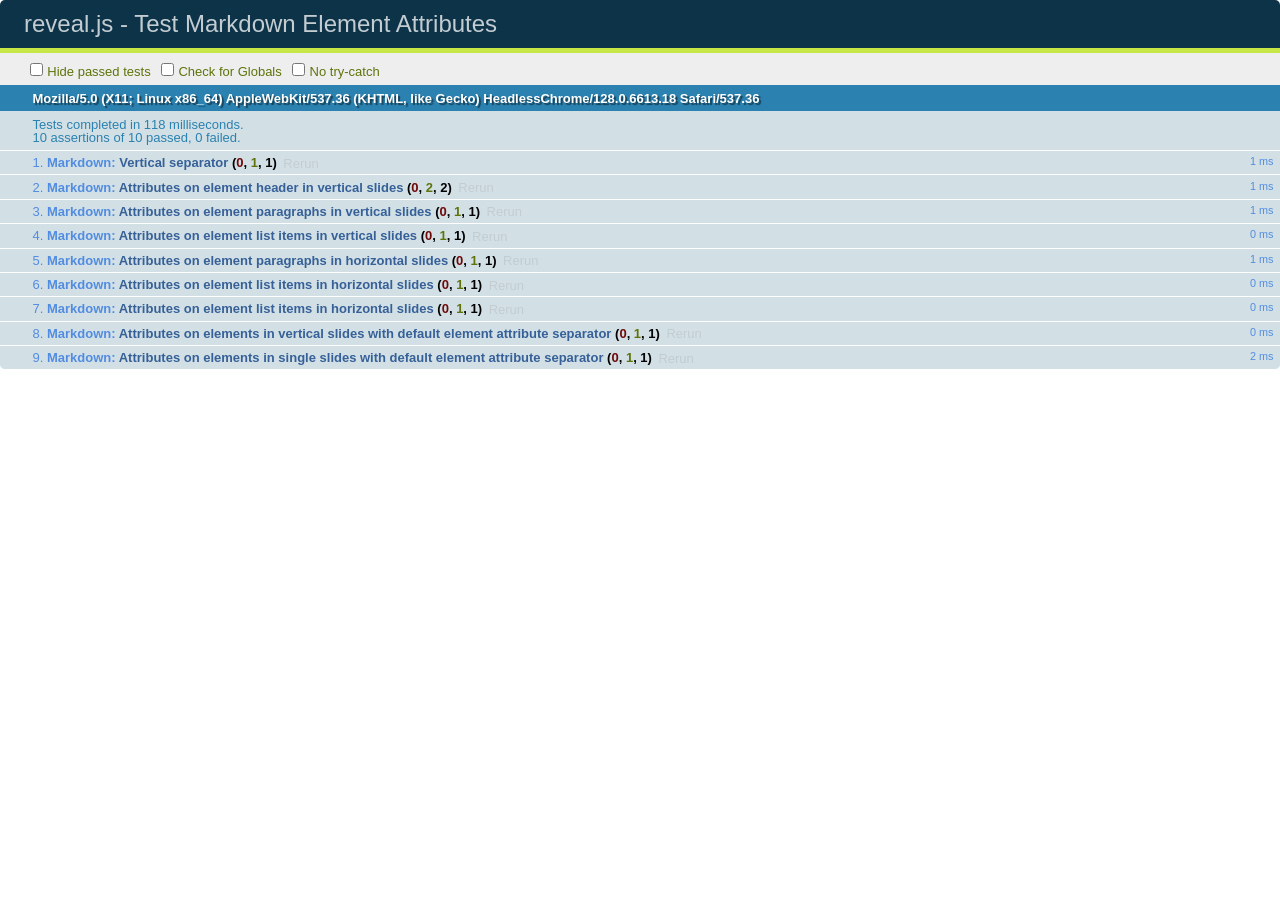
<file: output/reveal.js/test/test-markdown-element-attributes.html>
<!doctype html>
<html lang="en">

	<head>
		<meta charset="utf-8">

		<title>reveal.js - Test Markdown Element Attributes</title>

		<link rel="stylesheet" href="../css/reveal.min.css">
		<link rel="stylesheet" href="qunit-1.12.0.css">
	</head>

	<body style="overflow: auto;">

		<div id="qunit"></div>
		<div id="qunit-fixture"></div>

		<div class="reveal" style="display: none;">

			<div class="slides">

				<!-- <section data-markdown="example.md" data-separator="^\n\n\n" data-vertical="^\n\n"></section> -->

				<!-- Slides are separated by newline + three dashes + newline, vertical slides identical but two dashes -->
				<section data-markdown data-separator="^\n---\n$" data-vertical="^\n--\n$" data-element-attributes="{_\s*?([^}]+?)}">>
					<script type="text/template">
						## Slide 1.1
						<!-- {_class="fragment fade-out" data-fragment-index="1"} -->

						--

						## Slide 1.2
						<!-- {_class="fragment shrink"} -->

						Paragraph 1
						<!-- {_class="fragment grow"} -->

						Paragraph 2
						<!-- {_class="fragment grow"} -->

						- list item 1 <!-- {_class="fragment roll-in"} -->
						- list item 2 <!-- {_class="fragment roll-in"} -->
						- list item 3 <!-- {_class="fragment roll-in"} -->


						---

						## Slide 2


						Paragraph 1.2  
						multi-line <!-- {_class="fragment highlight-red"} -->

						Paragraph 2.2 <!-- {_class="fragment highlight-red"} -->

						Paragraph 2.3 <!-- {_class="fragment highlight-red"} -->

						Paragraph 2.4 <!-- {_class="fragment highlight-red"} -->

						- list item 1 <!-- {_class="fragment highlight-green"} -->
						- list item 2<!-- {_class="fragment highlight-green"} -->
						- list item 3<!-- {_class="fragment highlight-green"} -->
						- list item 4
						<!-- {_class="fragment highlight-green"} -->
						- list item 5<!-- {_class="fragment highlight-green"} -->

						Test

						![Example Picture](examples/assets/image2.png)
						<!-- {_class="reveal stretch"} -->

					</script>
				</section>



				<section 	data-markdown data-separator="^\n\n\n"
									data-vertical="^\n\n"
									data-notes="^Note:"
									data-charset="utf-8">
					<script type="text/template">
						# Test attributes in Markdown with default separator
						## Slide 1 Def <!-- .element: class="fragment highlight-red" data-fragment-index="1" -->


						## Slide 2 Def
						<!-- .element: class="fragment highlight-red" -->

					</script>
				</section>

				<section data-markdown>
				  <script type="text/template">
					## Hello world
					A paragraph
					<!-- .element: class="fragment highlight-blue" -->
				  </script>
				</section>

				<section data-markdown>
				  <script type="text/template">
					## Hello world

					Multiple  
					Line
					<!-- .element: class="fragment highlight-blue" -->
				  </script>
				</section>

				<section data-markdown>
				  <script type="text/template">
					## Hello world

					Test<!-- .element: class="fragment highlight-blue" -->

					More Test
				  </script>
				</section>


			</div>

		</div>

		<script src="../lib/js/head.min.js"></script>
		<script src="../js/reveal.min.js"></script>
		<script src="../plugin/markdown/marked.js"></script>
		<script src="../plugin/markdown/markdown.js"></script>
		<script src="qunit-1.12.0.js"></script>

		<script src="test-markdown-element-attributes.js"></script>

	</body>
</html>
</file>
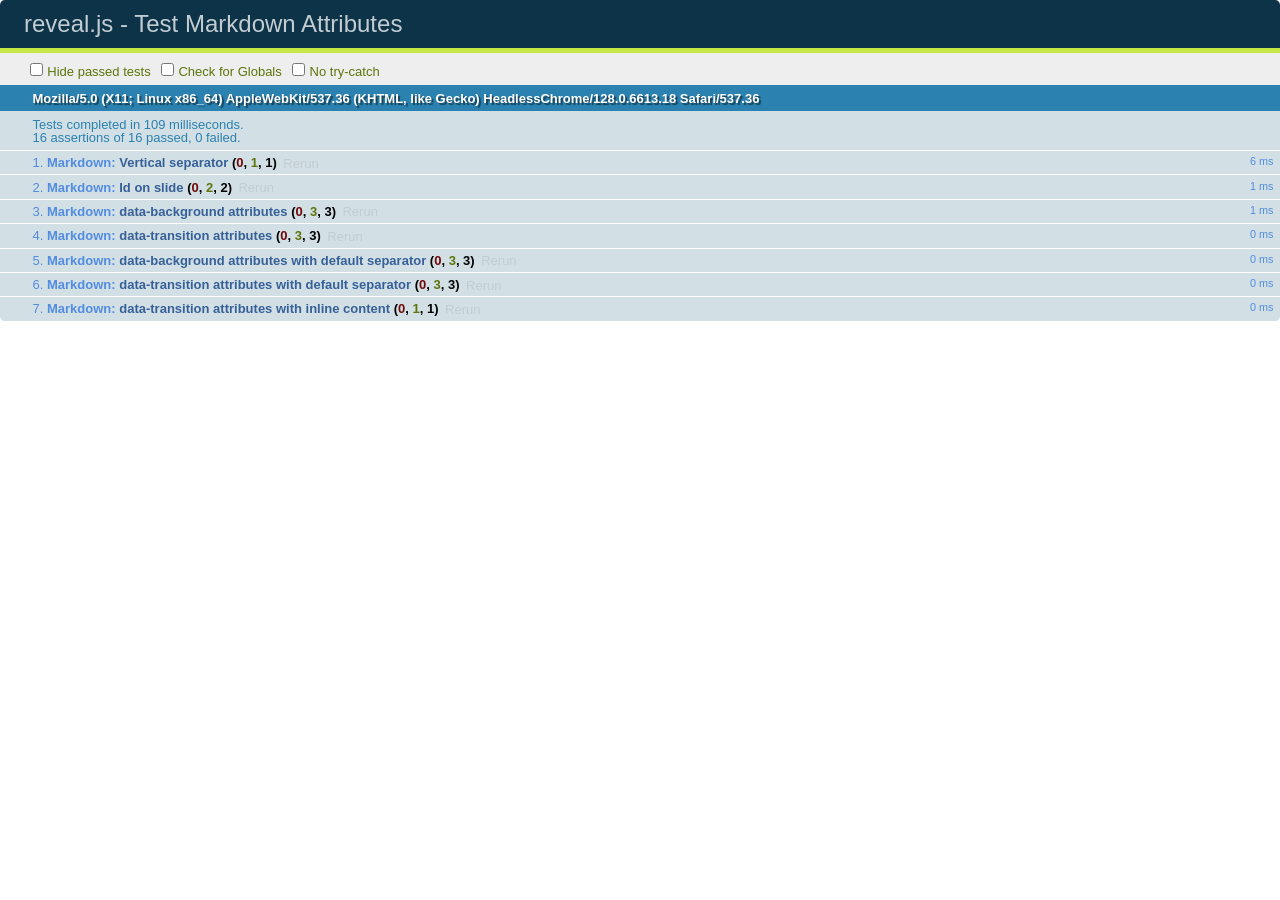
<file: output/reveal.js/test/test-markdown-slide-attributes.html>
<!doctype html>
<html lang="en">

	<head>
		<meta charset="utf-8">

		<title>reveal.js - Test Markdown Attributes</title>

		<link rel="stylesheet" href="../css/reveal.min.css">
		<link rel="stylesheet" href="qunit-1.12.0.css">
	</head>

	<body style="overflow: auto;">

		<div id="qunit"></div>
		<div id="qunit-fixture"></div>

		<div class="reveal" style="display: none;">

			<div class="slides">

				<!-- <section data-markdown="example.md" data-separator="^\n\n\n" data-vertical="^\n\n"></section> -->

				<!-- Slides are separated by three lines, vertical slides by two lines, attributes are one any line starting with (spaces and) two dashes -->
				<section 	data-markdown data-separator="^\n\n\n"
									data-vertical="^\n\n"
									data-notes="^Note:"
									data-attributes="--\s(.*?)$"
									data-charset="utf-8">
					<script type="text/template">
						# Test attributes in Markdown
						## Slide 1



						## Slide 2
						<!-- -- id="slide2" data-transition="zoom" data-background="#A0C66B" -->


						## Slide 2.1
						<!-- -- data-background="#ff0000" data-transition="fade" -->


						## Slide 2.2
						[Link to Slide2](#/slide2)



						## Slide 3
						<!-- -- data-transition="zoom" data-background="#C6916B" -->



						## Slide 4
					</script>
				</section>

				<section 	data-markdown data-separator="^\n\n\n"
									data-vertical="^\n\n"
									data-notes="^Note:"
									data-charset="utf-8">
					<script type="text/template">
						# Test attributes in Markdown with default separator
						## Slide 1 Def



						## Slide 2 Def
						<!-- .slide: id="slide2def" data-transition="concave" data-background="#A7C66B" -->


						## Slide 2.1 Def
						<!-- .slide: data-background="#f70000" data-transition="page" -->


						## Slide 2.2 Def
						[Link to Slide2](#/slide2def)



						## Slide 3 Def
						<!-- .slide: data-transition="concave" data-background="#C7916B" -->



						## Slide 4
					</script>
				</section>

				<section data-markdown>
					<script type="text/template">
						<!-- .slide: data-background="#ff0000" -->
						## Hello world
					</script>
				</section>

				<section data-markdown>
					<script type="text/template">
						## Hello world
						<!-- .slide: data-background="#ff0000" -->
					</script>
				</section>

				<section data-markdown>
					<script type="text/template">
						## Hello world

						Test
						<!-- .slide: data-background="#ff0000" -->

						More Test
					</script>
				</section>

			</div>

		</div>

		<script src="../lib/js/head.min.js"></script>
		<script src="../js/reveal.min.js"></script>
		<script src="../plugin/markdown/marked.js"></script>
		<script src="../plugin/markdown/markdown.js"></script>
		<script src="qunit-1.12.0.js"></script>

		<script src="test-markdown-slide-attributes.js"></script>

	</body>
</html>
</file>
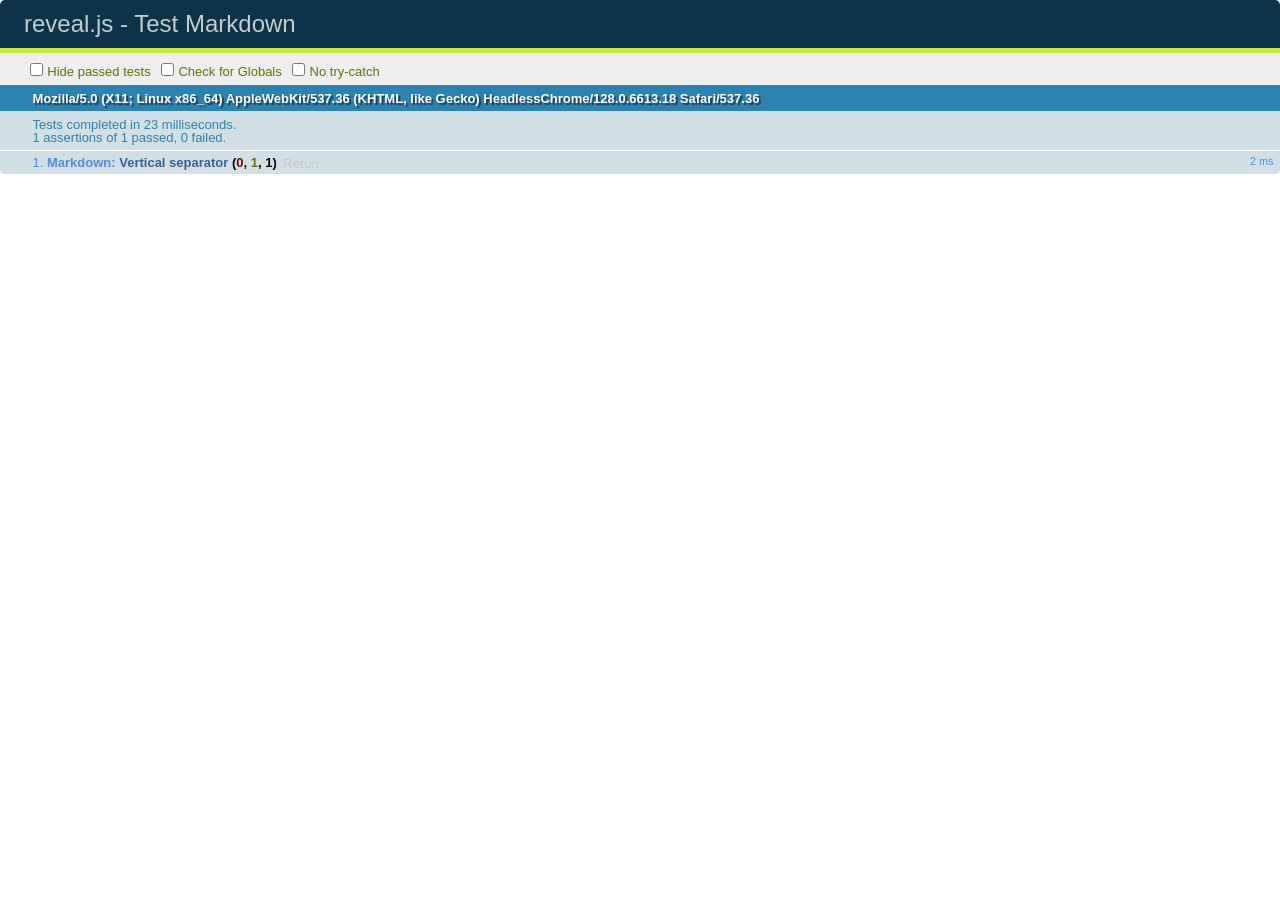
<file: output/reveal.js/test/test-markdown.html>
<!doctype html>
<html lang="en">

	<head>
		<meta charset="utf-8">

		<title>reveal.js - Test Markdown</title>

		<link rel="stylesheet" href="../css/reveal.min.css">
		<link rel="stylesheet" href="qunit-1.12.0.css">
	</head>

	<body style="overflow: auto;">

		<div id="qunit"></div>
  		<div id="qunit-fixture"></div>

		<div class="reveal" style="display: none;">

			<div class="slides">

				<!-- <section data-markdown="example.md" data-separator="^\n\n\n" data-vertical="^\n\n"></section> -->

				<!-- Slides are separated by newline + three dashes + newline, vertical slides identical but two dashes -->
				<section data-markdown data-separator="^\n---\n$" data-vertical="^\n--\n$">
					<script type="text/template">
						## Slide 1.1

						--

						## Slide 1.2

						---

						## Slide 2
					</script>
				</section>

			</div>

		</div>

		<script src="../lib/js/head.min.js"></script>
		<script src="../js/reveal.min.js"></script>
		<script src="../plugin/markdown/marked.js"></script>
		<script src="../plugin/markdown/markdown.js"></script>
		<script src="qunit-1.12.0.js"></script>

		<script src="test-markdown.js"></script>

	</body>
</html>
</file>
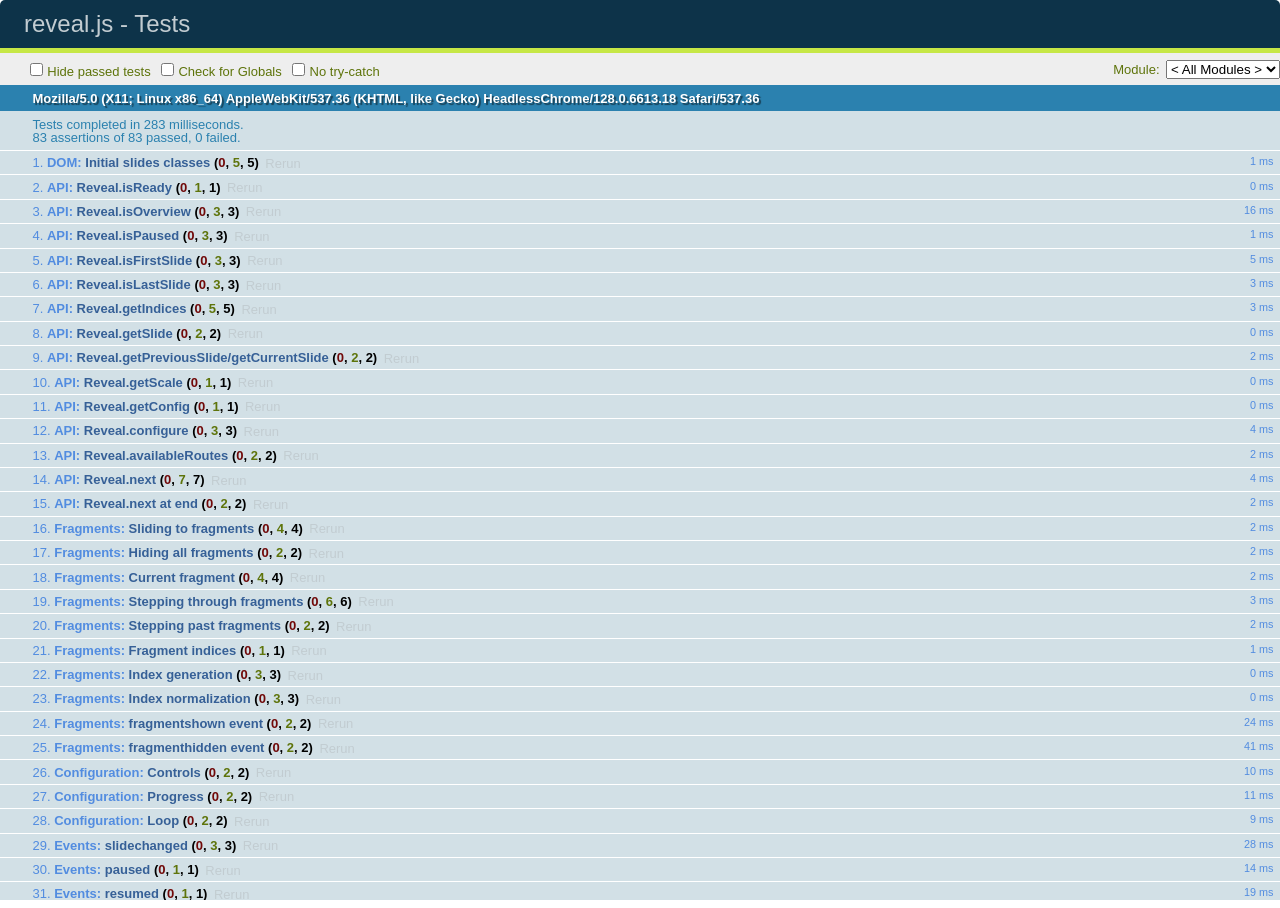
<file: output/reveal.js/test/test.html>
<!doctype html>
<html lang="en">

	<head>
		<meta charset="utf-8">

		<title>reveal.js - Tests</title>

		<link rel="stylesheet" href="../css/reveal.min.css">
		<link rel="stylesheet" href="qunit-1.12.0.css">
	</head>

	<body style="overflow: auto;">

		<div id="qunit"></div>
  		<div id="qunit-fixture"></div>

		<div class="reveal" style="display: none;">

			<div class="slides">

				<section>
					<h1>1</h1>
				</section>

				<section>
					<section>
						<h1>2.1</h1>
					</section>
					<section>
						<h1>2.2</h1>
					</section>
					<section>
						<h1>2.3</h1>
					</section>
				</section>

				<section id="fragment-slides">
					<section>
						<h1>3.1</h1>
						<ul>
							<li class="fragment">4.1</li>
							<li class="fragment">4.2</li>
							<li class="fragment">4.3</li>
						</ul>
					</section>

					<section>
						<h1>3.2</h1>
						<ul>
							<li class="fragment" data-fragment-index="0">4.1</li>
							<li class="fragment" data-fragment-index="0">4.2</li>
						</ul>
					</section>

					<section>
						<h1>3.3</h1>
						<ul>
							<li class="fragment" data-fragment-index="1">3.3.1</li>
							<li class="fragment" data-fragment-index="4">3.3.2</li>
							<li class="fragment" data-fragment-index="4">3.3.3</li>
						</ul>
					</section>
				</section>

				<section>
					<h1>4</h1>
				</section>

			</div>

		</div>

		<script src="../lib/js/head.min.js"></script>
		<script src="../js/reveal.min.js"></script>
		<script src="qunit-1.12.0.js"></script>

		<script src="test.js"></script>

	</body>
</html>
</file>
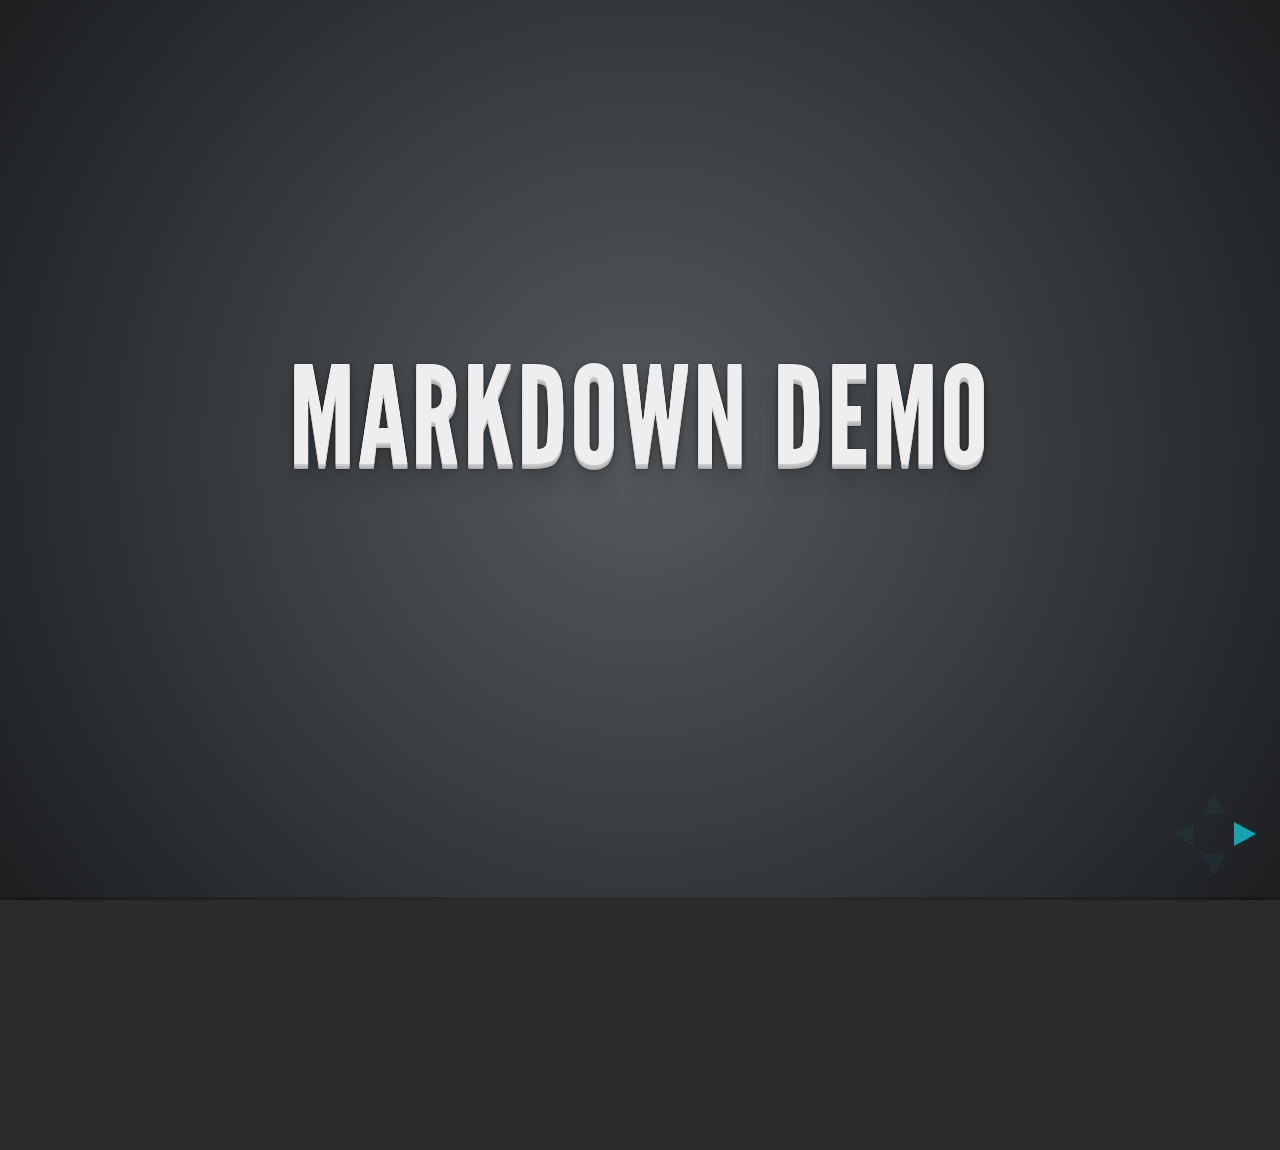
<file: output/reveal.js/plugin/markdown/example.html>
<!doctype html>
<html lang="en">

	<head>
		<meta charset="utf-8">

		<title>reveal.js - Markdown Demo</title>

		<link rel="stylesheet" href="../../css/reveal.css">
		<link rel="stylesheet" href="../../css/theme/default.css" id="theme">

        <link rel="stylesheet" href="../../lib/css/zenburn.css">
	</head>

	<body>

		<div class="reveal">

			<div class="slides">

                <!-- Use external markdown resource, separate slides by three newlines; vertical slides by two newlines -->
                <section data-markdown="example.md" data-separator="^\n\n\n" data-vertical="^\n\n"></section>

                <!-- Slides are separated by three dashes (quick 'n dirty regular expression) -->
                <section data-markdown data-separator="---">
                    <script type="text/template">
                        ## Demo 1
                        Slide 1
                        ---
                        ## Demo 1
                        Slide 2
                        ---
                        ## Demo 1
                        Slide 3
                    </script>
                </section>

                <!-- Slides are separated by newline + three dashes + newline, vertical slides identical but two dashes -->
                <section data-markdown data-separator="^\n---\n$" data-vertical="^\n--\n$">
                    <script type="text/template">
                        ## Demo 2
                        Slide 1.1

                        --

                        ## Demo 2
                        Slide 1.2

                        ---

                        ## Demo 2
                        Slide 2
                    </script>
                </section>

                <!-- No "extra" slides, since there are no separators defined (so they'll become horizontal rulers) -->
                <section data-markdown>
                    <script type="text/template">
                        A

                        ---

                        B

                        ---

                        C
                    </script>
                </section>

                <!-- Slide attributes -->
                <section data-markdown>
                    <script type="text/template">
                        <!-- .slide: data-background="#000000" -->
                        ## Slide attributes
                    </script>
                </section>

                <!-- Element attributes -->
                <section data-markdown>
                    <script type="text/template">
                        ## Element attributes
                        - Item 1 <!-- .element: class="fragment" data-fragment-index="2" -->
                        - Item 2 <!-- .element: class="fragment" data-fragment-index="1" -->
                    </script>
                </section>

                <!-- Code -->
                <section data-markdown>
                    <script type="text/template">
                        ```php
                        public function foo()
                        {
                            $foo = array(
                                'bar' => 'bar'
                            )
                        }
                        ```
                    </script>
                </section>

            </div>
		</div>

		<script src="../../lib/js/head.min.js"></script>
		<script src="../../js/reveal.js"></script>

		<script>

			Reveal.initialize({
				controls: true,
				progress: true,
				history: true,
				center: true,

				// Optional libraries used to extend on reveal.js
				dependencies: [
					{ src: '../../lib/js/classList.js', condition: function() { return !document.body.classList; } },
					{ src: 'marked.js', condition: function() { return !!document.querySelector( '[data-markdown]' ); } },
                    { src: 'markdown.js', condition: function() { return !!document.querySelector( '[data-markdown]' ); } },
                    { src: '../highlight/highlight.js', async: true, callback: function() { hljs.initHighlightingOnLoad(); } },
					{ src: '../notes/notes.js' }
				]
			});

		</script>

	</body>
</html>
</file>
<file: output/reveal.js/css/reveal.css>
@charset "UTF-8";

/*!
 * reveal.js
 * http://lab.hakim.se/reveal-js
 * MIT licensed
 *
 * Copyright (C) 2014 Hakim El Hattab, http://hakim.se
 */


/*********************************************
 * RESET STYLES
 *********************************************/

html, body, .reveal div, .reveal span, .reveal applet, .reveal object, .reveal iframe,
.reveal h1, .reveal h2, .reveal h3, .reveal h4, .reveal h5, .reveal h6, .reveal p, .reveal blockquote, .reveal pre,
.reveal a, .reveal abbr, .reveal acronym, .reveal address, .reveal big, .reveal cite, .reveal code,
.reveal del, .reveal dfn, .reveal em, .reveal img, .reveal ins, .reveal kbd, .reveal q, .reveal s, .reveal samp,
.reveal small, .reveal strike, .reveal strong, .reveal sub, .reveal sup, .reveal tt, .reveal var,
.reveal b, .reveal u, .reveal i, .reveal center,
.reveal dl, .reveal dt, .reveal dd, .reveal ol, .reveal ul, .reveal li,
.reveal fieldset, .reveal form, .reveal label, .reveal legend,
.reveal table, .reveal caption, .reveal tbody, .reveal tfoot, .reveal thead, .reveal tr, .reveal th, .reveal td,
.reveal article, .reveal aside, .reveal canvas, .reveal details, .reveal embed,
.reveal figure, .reveal figcaption, .reveal footer, .reveal header, .reveal hgroup,
.reveal menu, .reveal nav, .reveal output, .reveal ruby, .reveal section, .reveal summary,
.reveal time, .reveal mark, .reveal audio, video {
	margin: 0;
	padding: 0;
	border: 0;
	font-size: 100%;
	font: inherit;
	vertical-align: baseline;
}

.reveal article, .reveal aside, .reveal details, .reveal figcaption, .reveal figure,
.reveal footer, .reveal header, .reveal hgroup, .reveal menu, .reveal nav, .reveal section {
	display: block;
}


/*********************************************
 * GLOBAL STYLES
 *********************************************/

html,
body {
	width: 100%;
	height: 100%;
	overflow: hidden;
}

body {
	position: relative;
	line-height: 1;
}

::selection {
	background: #FF5E99;
	color: #fff;
	text-shadow: none;
}


/*********************************************
 * HEADERS
 *********************************************/

.reveal h1,
.reveal h2,
.reveal h3,
.reveal h4,
.reveal h5,
.reveal h6 {
	-webkit-hyphens: auto;
	   -moz-hyphens: auto;
	        hyphens: auto;

	word-wrap: break-word;
	line-height: 1;
}

.reveal h1 { font-size: 3.77em; }
.reveal h2 { font-size: 2.11em;	}
.reveal h3 { font-size: 1.55em;	}
.reveal h4 { font-size: 1em;	}


/*********************************************
 * VIEW FRAGMENTS
 *********************************************/

.reveal .slides section .fragment {
	opacity: 0;

	-webkit-transition: all .2s ease;
	   -moz-transition: all .2s ease;
	    -ms-transition: all .2s ease;
	     -o-transition: all .2s ease;
	        transition: all .2s ease;
}
	.reveal .slides section .fragment.visible {
		opacity: 1;
	}

.reveal .slides section .fragment.grow {
	opacity: 1;
}
	.reveal .slides section .fragment.grow.visible {
		-webkit-transform: scale( 1.3 );
		   -moz-transform: scale( 1.3 );
		    -ms-transform: scale( 1.3 );
		     -o-transform: scale( 1.3 );
		        transform: scale( 1.3 );
	}

.reveal .slides section .fragment.shrink {
	opacity: 1;
}
	.reveal .slides section .fragment.shrink.visible {
		-webkit-transform: scale( 0.7 );
		   -moz-transform: scale( 0.7 );
		    -ms-transform: scale( 0.7 );
		     -o-transform: scale( 0.7 );
		        transform: scale( 0.7 );
	}

.reveal .slides section .fragment.zoom-in {
	opacity: 0;

	-webkit-transform: scale( 0.1 );
	   -moz-transform: scale( 0.1 );
	    -ms-transform: scale( 0.1 );
	     -o-transform: scale( 0.1 );
	        transform: scale( 0.1 );
}

	.reveal .slides section .fragment.zoom-in.visible {
		opacity: 1;

		-webkit-transform: scale( 1 );
		   -moz-transform: scale( 1 );
		    -ms-transform: scale( 1 );
		     -o-transform: scale( 1 );
		        transform: scale( 1 );
	}

.reveal .slides section .fragment.roll-in {
	opacity: 0;

	-webkit-transform: rotateX( 90deg );
	   -moz-transform: rotateX( 90deg );
	    -ms-transform: rotateX( 90deg );
	     -o-transform: rotateX( 90deg );
	        transform: rotateX( 90deg );
}
	.reveal .slides section .fragment.roll-in.visible {
		opacity: 1;

		-webkit-transform: rotateX( 0 );
		   -moz-transform: rotateX( 0 );
		    -ms-transform: rotateX( 0 );
		     -o-transform: rotateX( 0 );
		        transform: rotateX( 0 );
	}

.reveal .slides section .fragment.fade-out {
	opacity: 1;
}
	.reveal .slides section .fragment.fade-out.visible {
		opacity: 0;
	}

.reveal .slides section .fragment.semi-fade-out {
	opacity: 1;
}
	.reveal .slides section .fragment.semi-fade-out.visible {
		opacity: 0.5;
	}

.reveal .slides section .fragment.current-visible {
	opacity:0;
}

.reveal .slides section .fragment.current-visible.current-fragment {
	opacity:1;
}

.reveal .slides section .fragment.highlight-red,
.reveal .slides section .fragment.highlight-current-red,
.reveal .slides section .fragment.highlight-green,
.reveal .slides section .fragment.highlight-current-green,
.reveal .slides section .fragment.highlight-blue,
.reveal .slides section .fragment.highlight-current-blue {
	opacity: 1;
}
	.reveal .slides section .fragment.highlight-red.visible {
		color: #ff2c2d
	}
	.reveal .slides section .fragment.highlight-green.visible {
		color: #17ff2e;
	}
	.reveal .slides section .fragment.highlight-blue.visible {
		color: #1b91ff;
	}

.reveal .slides section .fragment.highlight-current-red.current-fragment {
	color: #ff2c2d
}
.reveal .slides section .fragment.highlight-current-green.current-fragment {
	color: #17ff2e;
}
.reveal .slides section .fragment.highlight-current-blue.current-fragment {
	color: #1b91ff;
}


/*********************************************
 * DEFAULT ELEMENT STYLES
 *********************************************/

/* Fixes issue in Chrome where italic fonts did not appear when printing to PDF */
.reveal:after {
  content: '';
  font-style: italic;
}

.reveal iframe {
	z-index: 1;
}

/* Ensure certain elements are never larger than the slide itself */
.reveal img,
.reveal video,
.reveal iframe {
	max-width: 95%;
	max-height: 95%;
}

/** Prevents layering issues in certain browser/transition combinations */
.reveal a {
	position: relative;
}

.reveal strong,
.reveal b {
	font-weight: bold;
}

.reveal em,
.reveal i {
	font-style: italic;
}

.reveal ol,
.reveal ul {
	display: inline-block;

	text-align: left;
	margin: 0 0 0 1em;
}

.reveal ol {
	list-style-type: decimal;
}

.reveal ul {
	list-style-type: disc;
}

.reveal ul ul {
	list-style-type: square;
}

.reveal ul ul ul {
	list-style-type: circle;
}

.reveal ul ul,
.reveal ul ol,
.reveal ol ol,
.reveal ol ul {
	display: block;
	margin-left: 40px;
}

.reveal p {
	margin-bottom: 10px;
	line-height: 1.2em;
}

.reveal q,
.reveal blockquote {
	quotes: none;
}

.reveal blockquote {
	display: block;
	position: relative;
	width: 70%;
	margin: 5px auto;
	padding: 5px;

	font-style: italic;
	background: rgba(255, 255, 255, 0.05);
	box-shadow: 0px 0px 2px rgba(0,0,0,0.2);
}
	.reveal blockquote p:first-child,
	.reveal blockquote p:last-child {
		display: inline-block;
	}

.reveal q {
	font-style: italic;
}

.reveal pre {
	display: block;
	position: relative;
	width: 90%;
	margin: 15px auto;

	text-align: left;
	font-size: 0.55em;
	font-family: monospace;
	line-height: 1.2em;

	word-wrap: break-word;

	box-shadow: 0px 0px 6px rgba(0,0,0,0.3);
}
.reveal code {
	font-family: monospace;
}
.reveal pre code {
	padding: 5px;
	overflow: auto;
	max-height: 400px;
	word-wrap: normal;
}
.reveal pre.stretch code {
	height: 100%;
	max-height: 100%;

	-webkit-box-sizing: border-box;
	   -moz-box-sizing: border-box;
	        box-sizing: border-box;
}

.reveal table th,
.reveal table td {
	text-align: left;
	padding-right: .3em;
}

.reveal table th {
	font-weight: bold;
}

.reveal sup {
	vertical-align: super;
}
.reveal sub {
	vertical-align: sub;
}

.reveal small {
	display: inline-block;
	font-size: 0.6em;
	line-height: 1.2em;
	vertical-align: top;
}

.reveal small * {
	vertical-align: top;
}

.reveal .stretch {
	max-width: none;
	max-height: none;
}


/*********************************************
 * CONTROLS
 *********************************************/

.reveal .controls {
	display: none;
	position: fixed;
	width: 110px;
	height: 110px;
	z-index: 30;
	right: 10px;
	bottom: 10px;
}

.reveal .controls div {
	position: absolute;
	opacity: 0.05;
	width: 0;
	height: 0;
	border: 12px solid transparent;

	-moz-transform: scale(.9999);

	-webkit-transition: all 0.2s ease;
	   -moz-transition: all 0.2s ease;
	    -ms-transition: all 0.2s ease;
	     -o-transition: all 0.2s ease;
	        transition: all 0.2s ease;
}

.reveal .controls div.enabled {
	opacity: 0.7;
	cursor: pointer;
}

.reveal .controls div.enabled:active {
	margin-top: 1px;
}

	.reveal .controls div.navigate-left {
		top: 42px;

		border-right-width: 22px;
		border-right-color: #eee;
	}
		.reveal .controls div.navigate-left.fragmented {
			opacity: 0.3;
		}

	.reveal .controls div.navigate-right {
		left: 74px;
		top: 42px;

		border-left-width: 22px;
		border-left-color: #eee;
	}
		.reveal .controls div.navigate-right.fragmented {
			opacity: 0.3;
		}

	.reveal .controls div.navigate-up {
		left: 42px;

		border-bottom-width: 22px;
		border-bottom-color: #eee;
	}
		.reveal .controls div.navigate-up.fragmented {
			opacity: 0.3;
		}

	.reveal .controls div.navigate-down {
		left: 42px;
		top: 74px;

		border-top-width: 22px;
		border-top-color: #eee;
	}
		.reveal .controls div.navigate-down.fragmented {
			opacity: 0.3;
		}


/*********************************************
 * PROGRESS BAR
 *********************************************/

.reveal .progress {
	position: fixed;
	display: none;
	height: 3px;
	width: 100%;
	bottom: 0;
	left: 0;
	z-index: 10;
}
	.reveal .progress:after {
		content: '';
		display: 'block';
		position: absolute;
		height: 20px;
		width: 100%;
		top: -20px;
	}
	.reveal .progress span {
		display: block;
		height: 100%;
		width: 0px;

		-webkit-transition: width 800ms cubic-bezier(0.260, 0.860, 0.440, 0.985);
		   -moz-transition: width 800ms cubic-bezier(0.260, 0.860, 0.440, 0.985);
		    -ms-transition: width 800ms cubic-bezier(0.260, 0.860, 0.440, 0.985);
		     -o-transition: width 800ms cubic-bezier(0.260, 0.860, 0.440, 0.985);
		        transition: width 800ms cubic-bezier(0.260, 0.860, 0.440, 0.985);
	}

/*********************************************
 * SLIDE NUMBER
 *********************************************/

.reveal .slide-number {
	position: fixed;
	display: block;
	right: 15px;
	bottom: 15px;
	opacity: 0.5;
	z-index: 31;
	font-size: 12px;
}

/*********************************************
 * SLIDES
 *********************************************/

.reveal {
	position: relative;
	width: 100%;
	height: 100%;

	-ms-touch-action: none;
}

.reveal .slides {
	position: absolute;
	width: 100%;
	height: 100%;
	left: 50%;
	top: 50%;

	overflow: visible;
	z-index: 1;
	text-align: center;

	-webkit-transition: -webkit-perspective .4s ease;
	   -moz-transition: -moz-perspective .4s ease;
	    -ms-transition: -ms-perspective .4s ease;
	     -o-transition: -o-perspective .4s ease;
	        transition: perspective .4s ease;

	-webkit-perspective: 600px;
	   -moz-perspective: 600px;
	    -ms-perspective: 600px;
	        perspective: 600px;

	-webkit-perspective-origin: 0px -100px;
	   -moz-perspective-origin: 0px -100px;
	    -ms-perspective-origin: 0px -100px;
	        perspective-origin: 0px -100px;
}

.reveal .slides>section {
	-ms-perspective: 600px;
}

.reveal .slides>section,
.reveal .slides>section>section {
	display: none;
	position: absolute;
	width: 100%;
	padding: 20px 0px;

	z-index: 10;
	line-height: 1.2em;
	font-weight: inherit;

	-webkit-transform-style: preserve-3d;
	   -moz-transform-style: preserve-3d;
	    -ms-transform-style: preserve-3d;
	        transform-style: preserve-3d;

	-webkit-transition: -webkit-transform-origin 800ms cubic-bezier(0.260, 0.860, 0.440, 0.985),
						-webkit-transform 800ms cubic-bezier(0.260, 0.860, 0.440, 0.985),
						visibility 800ms cubic-bezier(0.260, 0.860, 0.440, 0.985),
						opacity 800ms cubic-bezier(0.260, 0.860, 0.440, 0.985);
	   -moz-transition: -moz-transform-origin 800ms cubic-bezier(0.260, 0.860, 0.440, 0.985),
						-moz-transform 800ms cubic-bezier(0.260, 0.860, 0.440, 0.985),
						visibility 800ms cubic-bezier(0.260, 0.860, 0.440, 0.985),
						opacity 800ms cubic-bezier(0.260, 0.860, 0.440, 0.985);
	    -ms-transition: -ms-transform-origin 800ms cubic-bezier(0.260, 0.860, 0.440, 0.985),
						-ms-transform 800ms cubic-bezier(0.260, 0.860, 0.440, 0.985),
						visibility 800ms cubic-bezier(0.260, 0.860, 0.440, 0.985),
						opacity 800ms cubic-bezier(0.260, 0.860, 0.440, 0.985);
	     -o-transition: -o-transform-origin 800ms cubic-bezier(0.260, 0.860, 0.440, 0.985),
						-o-transform 800ms cubic-bezier(0.260, 0.860, 0.440, 0.985),
						visibility 800ms cubic-bezier(0.260, 0.860, 0.440, 0.985),
						opacity 800ms cubic-bezier(0.260, 0.860, 0.440, 0.985);
	        transition: transform-origin 800ms cubic-bezier(0.260, 0.860, 0.440, 0.985),
						transform 800ms cubic-bezier(0.260, 0.860, 0.440, 0.985),
						visibility 800ms cubic-bezier(0.260, 0.860, 0.440, 0.985),
						opacity 800ms cubic-bezier(0.260, 0.860, 0.440, 0.985);
}

/* Global transition speed settings */
.reveal[data-transition-speed="fast"] .slides section {
	-webkit-transition-duration: 400ms;
	   -moz-transition-duration: 400ms;
	    -ms-transition-duration: 400ms;
	        transition-duration: 400ms;
}
.reveal[data-transition-speed="slow"] .slides section {
	-webkit-transition-duration: 1200ms;
	   -moz-transition-duration: 1200ms;
	    -ms-transition-duration: 1200ms;
	        transition-duration: 1200ms;
}

/* Slide-specific transition speed overrides */
.reveal .slides section[data-transition-speed="fast"] {
	-webkit-transition-duration: 400ms;
	   -moz-transition-duration: 400ms;
	    -ms-transition-duration: 400ms;
	        transition-duration: 400ms;
}
.reveal .slides section[data-transition-speed="slow"] {
	-webkit-transition-duration: 1200ms;
	   -moz-transition-duration: 1200ms;
	    -ms-transition-duration: 1200ms;
	        transition-duration: 1200ms;
}

.reveal .slides>section {
	left: -50%;
	top: -50%;
}

.reveal .slides>section.stack {
	padding-top: 0;
	padding-bottom: 0;
}

.reveal .slides>section.present,
.reveal .slides>section>section.present {
	display: block;
	z-index: 11;
	opacity: 1;
}

.reveal.center,
.reveal.center .slides,
.reveal.center .slides section {
	min-height: auto !important;
}

/* Don't allow interaction with invisible slides */
.reveal .slides>section.future,
.reveal .slides>section>section.future,
.reveal .slides>section.past,
.reveal .slides>section>section.past {
	pointer-events: none;
}

.reveal.overview .slides>section,
.reveal.overview .slides>section>section {
	pointer-events: auto;
}



/*********************************************
 * DEFAULT TRANSITION
 *********************************************/

.reveal .slides>section[data-transition=default].past,
.reveal .slides>section.past {
	display: block;
	opacity: 0;

	-webkit-transform: translate3d(-100%, 0, 0) rotateY(-90deg) translate3d(-100%, 0, 0);
	   -moz-transform: translate3d(-100%, 0, 0) rotateY(-90deg) translate3d(-100%, 0, 0);
	    -ms-transform: translate3d(-100%, 0, 0) rotateY(-90deg) translate3d(-100%, 0, 0);
	        transform: translate3d(-100%, 0, 0) rotateY(-90deg) translate3d(-100%, 0, 0);
}
.reveal .slides>section[data-transition=default].future,
.reveal .slides>section.future {
	display: block;
	opacity: 0;

	-webkit-transform: translate3d(100%, 0, 0) rotateY(90deg) translate3d(100%, 0, 0);
	   -moz-transform: translate3d(100%, 0, 0) rotateY(90deg) translate3d(100%, 0, 0);
	    -ms-transform: translate3d(100%, 0, 0) rotateY(90deg) translate3d(100%, 0, 0);
	        transform: translate3d(100%, 0, 0) rotateY(90deg) translate3d(100%, 0, 0);
}

.reveal .slides>section>section[data-transition=default].past,
.reveal .slides>section>section.past {
	display: block;
	opacity: 0;

	-webkit-transform: translate3d(0, -300px, 0) rotateX(70deg) translate3d(0, -300px, 0);
	   -moz-transform: translate3d(0, -300px, 0) rotateX(70deg) translate3d(0, -300px, 0);
	    -ms-transform: translate3d(0, -300px, 0) rotateX(70deg) translate3d(0, -300px, 0);
	        transform: translate3d(0, -300px, 0) rotateX(70deg) translate3d(0, -300px, 0);
}
.reveal .slides>section>section[data-transition=default].future,
.reveal .slides>section>section.future {
	display: block;
	opacity: 0;

	-webkit-transform: translate3d(0, 300px, 0) rotateX(-70deg) translate3d(0, 300px, 0);
	   -moz-transform: translate3d(0, 300px, 0) rotateX(-70deg) translate3d(0, 300px, 0);
	    -ms-transform: translate3d(0, 300px, 0) rotateX(-70deg) translate3d(0, 300px, 0);
	        transform: translate3d(0, 300px, 0) rotateX(-70deg) translate3d(0, 300px, 0);
}


/*********************************************
 * CONCAVE TRANSITION
 *********************************************/

.reveal .slides>section[data-transition=concave].past,
.reveal.concave  .slides>section.past {
	-webkit-transform: translate3d(-100%, 0, 0) rotateY(90deg) translate3d(-100%, 0, 0);
	   -moz-transform: translate3d(-100%, 0, 0) rotateY(90deg) translate3d(-100%, 0, 0);
	    -ms-transform: translate3d(-100%, 0, 0) rotateY(90deg) translate3d(-100%, 0, 0);
	        transform: translate3d(-100%, 0, 0) rotateY(90deg) translate3d(-100%, 0, 0);
}
.reveal .slides>section[data-transition=concave].future,
.reveal.concave .slides>section.future {
	-webkit-transform: translate3d(100%, 0, 0) rotateY(-90deg) translate3d(100%, 0, 0);
	   -moz-transform: translate3d(100%, 0, 0) rotateY(-90deg) translate3d(100%, 0, 0);
	    -ms-transform: translate3d(100%, 0, 0) rotateY(-90deg) translate3d(100%, 0, 0);
	        transform: translate3d(100%, 0, 0) rotateY(-90deg) translate3d(100%, 0, 0);
}

.reveal .slides>section>section[data-transition=concave].past,
.reveal.concave .slides>section>section.past {
	-webkit-transform: translate3d(0, -80%, 0) rotateX(-70deg) translate3d(0, -80%, 0);
	   -moz-transform: translate3d(0, -80%, 0) rotateX(-70deg) translate3d(0, -80%, 0);
	    -ms-transform: translate3d(0, -80%, 0) rotateX(-70deg) translate3d(0, -80%, 0);
	        transform: translate3d(0, -80%, 0) rotateX(-70deg) translate3d(0, -80%, 0);
}
.reveal .slides>section>section[data-transition=concave].future,
.reveal.concave .slides>section>section.future {
	-webkit-transform: translate3d(0, 80%, 0) rotateX(70deg) translate3d(0, 80%, 0);
	   -moz-transform: translate3d(0, 80%, 0) rotateX(70deg) translate3d(0, 80%, 0);
	    -ms-transform: translate3d(0, 80%, 0) rotateX(70deg) translate3d(0, 80%, 0);
	        transform: translate3d(0, 80%, 0) rotateX(70deg) translate3d(0, 80%, 0);
}


/*********************************************
 * ZOOM TRANSITION
 *********************************************/

.reveal .slides>section[data-transition=zoom],
.reveal.zoom .slides>section {
	-webkit-transition-timing-function: ease;
	   -moz-transition-timing-function: ease;
	    -ms-transition-timing-function: ease;
	     -o-transition-timing-function: ease;
	        transition-timing-function: ease;
}

.reveal .slides>section[data-transition=zoom].past,
.reveal.zoom .slides>section.past {
	opacity: 0;
	visibility: hidden;

	-webkit-transform: scale(16);
	   -moz-transform: scale(16);
	    -ms-transform: scale(16);
	     -o-transform: scale(16);
	        transform: scale(16);
}
.reveal .slides>section[data-transition=zoom].future,
.reveal.zoom .slides>section.future {
	opacity: 0;
	visibility: hidden;

	-webkit-transform: scale(0.2);
	   -moz-transform: scale(0.2);
	    -ms-transform: scale(0.2);
	     -o-transform: scale(0.2);
	        transform: scale(0.2);
}

.reveal .slides>section>section[data-transition=zoom].past,
.reveal.zoom .slides>section>section.past {
	-webkit-transform: translate(0, -150%);
	   -moz-transform: translate(0, -150%);
	    -ms-transform: translate(0, -150%);
	     -o-transform: translate(0, -150%);
	        transform: translate(0, -150%);
}
.reveal .slides>section>section[data-transition=zoom].future,
.reveal.zoom .slides>section>section.future {
	-webkit-transform: translate(0, 150%);
	   -moz-transform: translate(0, 150%);
	    -ms-transform: translate(0, 150%);
	     -o-transform: translate(0, 150%);
	        transform: translate(0, 150%);
}


/*********************************************
 * LINEAR TRANSITION
 *********************************************/

.reveal.linear section {
	-webkit-backface-visibility: hidden;
	   -moz-backface-visibility: hidden;
	    -ms-backface-visibility: hidden;
	        backface-visibility: hidden;
}

.reveal .slides>section[data-transition=linear].past,
.reveal.linear .slides>section.past {
	-webkit-transform: translate(-150%, 0);
	   -moz-transform: translate(-150%, 0);
	    -ms-transform: translate(-150%, 0);
	     -o-transform: translate(-150%, 0);
	        transform: translate(-150%, 0);
}
.reveal .slides>section[data-transition=linear].future,
.reveal.linear .slides>section.future {
	-webkit-transform: translate(150%, 0);
	   -moz-transform: translate(150%, 0);
	    -ms-transform: translate(150%, 0);
	     -o-transform: translate(150%, 0);
	        transform: translate(150%, 0);
}

.reveal .slides>section>section[data-transition=linear].past,
.reveal.linear .slides>section>section.past {
	-webkit-transform: translate(0, -150%);
	   -moz-transform: translate(0, -150%);
	    -ms-transform: translate(0, -150%);
	     -o-transform: translate(0, -150%);
	        transform: translate(0, -150%);
}
.reveal .slides>section>section[data-transition=linear].future,
.reveal.linear .slides>section>section.future {
	-webkit-transform: translate(0, 150%);
	   -moz-transform: translate(0, 150%);
	    -ms-transform: translate(0, 150%);
	     -o-transform: translate(0, 150%);
	        transform: translate(0, 150%);
}


/*********************************************
 * CUBE TRANSITION
 *********************************************/

.reveal.cube .slides {
	-webkit-perspective: 1300px;
	   -moz-perspective: 1300px;
	    -ms-perspective: 1300px;
	        perspective: 1300px;
}

.reveal.cube .slides section {
	padding: 30px;
	min-height: 700px;

	-webkit-backface-visibility: hidden;
	   -moz-backface-visibility: hidden;
	    -ms-backface-visibility: hidden;
	        backface-visibility: hidden;

	-webkit-box-sizing: border-box;
	   -moz-box-sizing: border-box;
	        box-sizing: border-box;
}
	.reveal.center.cube .slides section {
		min-height: auto;
	}
	.reveal.cube .slides section:not(.stack):before {
		content: '';
		position: absolute;
		display: block;
		width: 100%;
		height: 100%;
		left: 0;
		top: 0;
		background: rgba(0,0,0,0.1);
		border-radius: 4px;

		-webkit-transform: translateZ( -20px );
		   -moz-transform: translateZ( -20px );
		    -ms-transform: translateZ( -20px );
		     -o-transform: translateZ( -20px );
		        transform: translateZ( -20px );
	}
	.reveal.cube .slides section:not(.stack):after {
		content: '';
		position: absolute;
		display: block;
		width: 90%;
		height: 30px;
		left: 5%;
		bottom: 0;
		background: none;
		z-index: 1;

		border-radius: 4px;
		box-shadow: 0px 95px 25px rgba(0,0,0,0.2);

		-webkit-transform: translateZ(-90px) rotateX( 65deg );
		   -moz-transform: translateZ(-90px) rotateX( 65deg );
		    -ms-transform: translateZ(-90px) rotateX( 65deg );
		     -o-transform: translateZ(-90px) rotateX( 65deg );
		        transform: translateZ(-90px) rotateX( 65deg );
	}

.reveal.cube .slides>section.stack {
	padding: 0;
	background: none;
}

.reveal.cube .slides>section.past {
	-webkit-transform-origin: 100% 0%;
	   -moz-transform-origin: 100% 0%;
	    -ms-transform-origin: 100% 0%;
	        transform-origin: 100% 0%;

	-webkit-transform: translate3d(-100%, 0, 0) rotateY(-90deg);
	   -moz-transform: translate3d(-100%, 0, 0) rotateY(-90deg);
	    -ms-transform: translate3d(-100%, 0, 0) rotateY(-90deg);
	        transform: translate3d(-100%, 0, 0) rotateY(-90deg);
}

.reveal.cube .slides>section.future {
	-webkit-transform-origin: 0% 0%;
	   -moz-transform-origin: 0% 0%;
	    -ms-transform-origin: 0% 0%;
	        transform-origin: 0% 0%;

	-webkit-transform: translate3d(100%, 0, 0) rotateY(90deg);
	   -moz-transform: translate3d(100%, 0, 0) rotateY(90deg);
	    -ms-transform: translate3d(100%, 0, 0) rotateY(90deg);
	        transform: translate3d(100%, 0, 0) rotateY(90deg);
}

.reveal.cube .slides>section>section.past {
	-webkit-transform-origin: 0% 100%;
	   -moz-transform-origin: 0% 100%;
	    -ms-transform-origin: 0% 100%;
	        transform-origin: 0% 100%;

	-webkit-transform: translate3d(0, -100%, 0) rotateX(90deg);
	   -moz-transform: translate3d(0, -100%, 0) rotateX(90deg);
	    -ms-transform: translate3d(0, -100%, 0) rotateX(90deg);
	        transform: translate3d(0, -100%, 0) rotateX(90deg);
}

.reveal.cube .slides>section>section.future {
	-webkit-transform-origin: 0% 0%;
	   -moz-transform-origin: 0% 0%;
	    -ms-transform-origin: 0% 0%;
	        transform-origin: 0% 0%;

	-webkit-transform: translate3d(0, 100%, 0) rotateX(-90deg);
	   -moz-transform: translate3d(0, 100%, 0) rotateX(-90deg);
	    -ms-transform: translate3d(0, 100%, 0) rotateX(-90deg);
	        transform: translate3d(0, 100%, 0) rotateX(-90deg);
}


/*********************************************
 * PAGE TRANSITION
 *********************************************/

.reveal.page .slides {
	-webkit-perspective-origin: 0% 50%;
	   -moz-perspective-origin: 0% 50%;
	    -ms-perspective-origin: 0% 50%;
	        perspective-origin: 0% 50%;

	-webkit-perspective: 3000px;
	   -moz-perspective: 3000px;
	    -ms-perspective: 3000px;
	        perspective: 3000px;
}

.reveal.page .slides section {
	padding: 30px;
	min-height: 700px;

	-webkit-box-sizing: border-box;
	   -moz-box-sizing: border-box;
	        box-sizing: border-box;
}
	.reveal.page .slides section.past {
		z-index: 12;
	}
	.reveal.page .slides section:not(.stack):before {
		content: '';
		position: absolute;
		display: block;
		width: 100%;
		height: 100%;
		left: 0;
		top: 0;
		background: rgba(0,0,0,0.1);

		-webkit-transform: translateZ( -20px );
		   -moz-transform: translateZ( -20px );
		    -ms-transform: translateZ( -20px );
		     -o-transform: translateZ( -20px );
		        transform: translateZ( -20px );
	}
	.reveal.page .slides section:not(.stack):after {
		content: '';
		position: absolute;
		display: block;
		width: 90%;
		height: 30px;
		left: 5%;
		bottom: 0;
		background: none;
		z-index: 1;

		border-radius: 4px;
		box-shadow: 0px 95px 25px rgba(0,0,0,0.2);

		-webkit-transform: translateZ(-90px) rotateX( 65deg );
	}

.reveal.page .slides>section.stack {
	padding: 0;
	background: none;
}

.reveal.page .slides>section.past {
	-webkit-transform-origin: 0% 0%;
	   -moz-transform-origin: 0% 0%;
	    -ms-transform-origin: 0% 0%;
	        transform-origin: 0% 0%;

	-webkit-transform: translate3d(-40%, 0, 0) rotateY(-80deg);
	   -moz-transform: translate3d(-40%, 0, 0) rotateY(-80deg);
	    -ms-transform: translate3d(-40%, 0, 0) rotateY(-80deg);
	        transform: translate3d(-40%, 0, 0) rotateY(-80deg);
}

.reveal.page .slides>section.future {
	-webkit-transform-origin: 100% 0%;
	   -moz-transform-origin: 100% 0%;
	    -ms-transform-origin: 100% 0%;
	        transform-origin: 100% 0%;

	-webkit-transform: translate3d(0, 0, 0);
	   -moz-transform: translate3d(0, 0, 0);
	    -ms-transform: translate3d(0, 0, 0);
	        transform: translate3d(0, 0, 0);
}

.reveal.page .slides>section>section.past {
	-webkit-transform-origin: 0% 0%;
	   -moz-transform-origin: 0% 0%;
	    -ms-transform-origin: 0% 0%;
	        transform-origin: 0% 0%;

	-webkit-transform: translate3d(0, -40%, 0) rotateX(80deg);
	   -moz-transform: translate3d(0, -40%, 0) rotateX(80deg);
	    -ms-transform: translate3d(0, -40%, 0) rotateX(80deg);
	        transform: translate3d(0, -40%, 0) rotateX(80deg);
}

.reveal.page .slides>section>section.future {
	-webkit-transform-origin: 0% 100%;
	   -moz-transform-origin: 0% 100%;
	    -ms-transform-origin: 0% 100%;
	        transform-origin: 0% 100%;

	-webkit-transform: translate3d(0, 0, 0);
	   -moz-transform: translate3d(0, 0, 0);
	    -ms-transform: translate3d(0, 0, 0);
	        transform: translate3d(0, 0, 0);
}


/*********************************************
 * FADE TRANSITION
 *********************************************/

.reveal .slides section[data-transition=fade],
.reveal.fade .slides section,
.reveal.fade .slides>section>section {
    -webkit-transform: none;
	   -moz-transform: none;
	    -ms-transform: none;
	     -o-transform: none;
	        transform: none;

	-webkit-transition: opacity 0.5s;
	   -moz-transition: opacity 0.5s;
	    -ms-transition: opacity 0.5s;
	     -o-transition: opacity 0.5s;
	        transition: opacity 0.5s;
}


.reveal.fade.overview .slides section,
.reveal.fade.overview .slides>section>section,
.reveal.fade.overview-deactivating .slides section,
.reveal.fade.overview-deactivating .slides>section>section {
	-webkit-transition: none;
	   -moz-transition: none;
	    -ms-transition: none;
	     -o-transition: none;
	        transition: none;
}


/*********************************************
 * NO TRANSITION
 *********************************************/

.reveal .slides section[data-transition=none],
.reveal.none .slides section {
	-webkit-transform: none;
	   -moz-transform: none;
	    -ms-transform: none;
	     -o-transform: none;
	        transform: none;

	-webkit-transition: none;
	   -moz-transition: none;
	    -ms-transition: none;
	     -o-transition: none;
	        transition: none;
}


/*********************************************
 * OVERVIEW
 *********************************************/

.reveal.overview .slides {
	-webkit-perspective-origin: 0% 0%;
	   -moz-perspective-origin: 0% 0%;
	    -ms-perspective-origin: 0% 0%;
	        perspective-origin: 0% 0%;

	-webkit-perspective: 700px;
	   -moz-perspective: 700px;
	    -ms-perspective: 700px;
	        perspective: 700px;
}

.reveal.overview .slides section {
	height: 600px;
	top: -300px !important;
	overflow: hidden;
	opacity: 1 !important;
	visibility: visible !important;
	cursor: pointer;
	background: rgba(0,0,0,0.1);
}
.reveal.overview .slides section .fragment {
	opacity: 1;
}
.reveal.overview .slides section:after,
.reveal.overview .slides section:before {
	display: none !important;
}
.reveal.overview .slides section>section {
	opacity: 1;
	cursor: pointer;
}
	.reveal.overview .slides section:hover {
		background: rgba(0,0,0,0.3);
	}
	.reveal.overview .slides section.present {
		background: rgba(0,0,0,0.3);
	}
.reveal.overview .slides>section.stack {
	padding: 0;
	top: 0 !important;
	background: none;
	overflow: visible;
}


/*********************************************
 * PAUSED MODE
 *********************************************/

.reveal .pause-overlay {
	position: absolute;
	top: 0;
	left: 0;
	width: 100%;
	height: 100%;
	background: black;
	visibility: hidden;
	opacity: 0;
	z-index: 100;

	-webkit-transition: all 1s ease;
	   -moz-transition: all 1s ease;
	    -ms-transition: all 1s ease;
	     -o-transition: all 1s ease;
	        transition: all 1s ease;
}
.reveal.paused .pause-overlay {
	visibility: visible;
	opacity: 1;
}


/*********************************************
 * FALLBACK
 *********************************************/

.no-transforms {
	overflow-y: auto;
}

.no-transforms .reveal .slides {
	position: relative;
	width: 80%;
	height: auto !important;
	top: 0;
	left: 50%;
	margin: 0;
	text-align: center;
}

.no-transforms .reveal .controls,
.no-transforms .reveal .progress {
	display: none !important;
}

.no-transforms .reveal .slides section {
	display: block !important;
	opacity: 1 !important;
	position: relative !important;
	height: auto;
	min-height: auto;
	top: 0;
	left: -50%;
	margin: 70px 0;

	-webkit-transform: none;
	   -moz-transform: none;
	    -ms-transform: none;
	     -o-transform: none;
	        transform: none;
}

.no-transforms .reveal .slides section section {
	left: 0;
}

.reveal .no-transition,
.reveal .no-transition * {
	-webkit-transition: none !important;
	   -moz-transition: none !important;
	    -ms-transition: none !important;
	     -o-transition: none !important;
	        transition: none !important;
}


/*********************************************
 * BACKGROUND STATES [DEPRECATED]
 *********************************************/

.reveal .state-background {
	position: absolute;
	width: 100%;
	height: 100%;
	background: rgba( 0, 0, 0, 0 );

	-webkit-transition: background 800ms ease;
	   -moz-transition: background 800ms ease;
	    -ms-transition: background 800ms ease;
	     -o-transition: background 800ms ease;
	        transition: background 800ms ease;
}
.alert .reveal .state-background {
	background: rgba( 200, 50, 30, 0.6 );
}
.soothe .reveal .state-background {
	background: rgba( 50, 200, 90, 0.4 );
}
.blackout .reveal .state-background {
	background: rgba( 0, 0, 0, 0.6 );
}
.whiteout .reveal .state-background {
	background: rgba( 255, 255, 255, 0.6 );
}
.cobalt .reveal .state-background {
	background: rgba( 22, 152, 213, 0.6 );
}
.mint .reveal .state-background {
	background: rgba( 22, 213, 75, 0.6 );
}
.submerge .reveal .state-background {
	background: rgba( 12, 25, 77, 0.6);
}
.lila .reveal .state-background {
	background: rgba( 180, 50, 140, 0.6 );
}
.sunset .reveal .state-background {
	background: rgba( 255, 122, 0, 0.6 );
}


/*********************************************
 * PER-SLIDE BACKGROUNDS
 *********************************************/

.reveal>.backgrounds {
	position: absolute;
	width: 100%;
	height: 100%;

	-webkit-perspective: 600px;
	   -moz-perspective: 600px;
	    -ms-perspective: 600px;
	        perspective: 600px;
}
	.reveal .slide-background {
		position: absolute;
		width: 100%;
		height: 100%;
		opacity: 0;
		visibility: hidden;

		background-color: rgba( 0, 0, 0, 0 );
		background-position: 50% 50%;
		background-repeat: no-repeat;
		background-size: cover;

		-webkit-transition: all 800ms cubic-bezier(0.260, 0.860, 0.440, 0.985);
		   -moz-transition: all 800ms cubic-bezier(0.260, 0.860, 0.440, 0.985);
		    -ms-transition: all 800ms cubic-bezier(0.260, 0.860, 0.440, 0.985);
		     -o-transition: all 800ms cubic-bezier(0.260, 0.860, 0.440, 0.985);
		        transition: all 800ms cubic-bezier(0.260, 0.860, 0.440, 0.985);
	}
	.reveal .slide-background.present {
		opacity: 1;
		visibility: visible;
	}

	.print-pdf .reveal .slide-background {
		opacity: 1 !important;
		visibility: visible !important;
	}

/* Immediate transition style */
.reveal[data-background-transition=none]>.backgrounds .slide-background,
.reveal>.backgrounds .slide-background[data-background-transition=none] {
	-webkit-transition: none;
	   -moz-transition: none;
	    -ms-transition: none;
	     -o-transition: none;
	        transition: none;
}

/* 2D slide */
.reveal[data-background-transition=slide]>.backgrounds .slide-background,
.reveal>.backgrounds .slide-background[data-background-transition=slide] {
	opacity: 1;

	-webkit-backface-visibility: hidden;
	   -moz-backface-visibility: hidden;
	    -ms-backface-visibility: hidden;
	        backface-visibility: hidden;
}
	.reveal[data-background-transition=slide]>.backgrounds .slide-background.past,
	.reveal>.backgrounds .slide-background.past[data-background-transition=slide] {
		-webkit-transform: translate(-100%, 0);
		   -moz-transform: translate(-100%, 0);
		    -ms-transform: translate(-100%, 0);
		     -o-transform: translate(-100%, 0);
		        transform: translate(-100%, 0);
	}
	.reveal[data-background-transition=slide]>.backgrounds .slide-background.future,
	.reveal>.backgrounds .slide-background.future[data-background-transition=slide] {
		-webkit-transform: translate(100%, 0);
		   -moz-transform: translate(100%, 0);
		    -ms-transform: translate(100%, 0);
		     -o-transform: translate(100%, 0);
		        transform: translate(100%, 0);
	}

	.reveal[data-background-transition=slide]>.backgrounds .slide-background>.slide-background.past,
	.reveal>.backgrounds .slide-background>.slide-background.past[data-background-transition=slide] {
		-webkit-transform: translate(0, -100%);
		   -moz-transform: translate(0, -100%);
		    -ms-transform: translate(0, -100%);
		     -o-transform: translate(0, -100%);
		        transform: translate(0, -100%);
	}
	.reveal[data-background-transition=slide]>.backgrounds .slide-background>.slide-background.future,
	.reveal>.backgrounds .slide-background>.slide-background.future[data-background-transition=slide] {
		-webkit-transform: translate(0, 100%);
		   -moz-transform: translate(0, 100%);
		    -ms-transform: translate(0, 100%);
		     -o-transform: translate(0, 100%);
		        transform: translate(0, 100%);
	}


/* Convex */
.reveal[data-background-transition=convex]>.backgrounds .slide-background.past,
.reveal>.backgrounds .slide-background.past[data-background-transition=convex] {
	opacity: 0;

	-webkit-transform: translate3d(-100%, 0, 0) rotateY(-90deg) translate3d(-100%, 0, 0);
	   -moz-transform: translate3d(-100%, 0, 0) rotateY(-90deg) translate3d(-100%, 0, 0);
	    -ms-transform: translate3d(-100%, 0, 0) rotateY(-90deg) translate3d(-100%, 0, 0);
	        transform: translate3d(-100%, 0, 0) rotateY(-90deg) translate3d(-100%, 0, 0);
}
.reveal[data-background-transition=convex]>.backgrounds .slide-background.future,
.reveal>.backgrounds .slide-background.future[data-background-transition=convex] {
	opacity: 0;

	-webkit-transform: translate3d(100%, 0, 0) rotateY(90deg) translate3d(100%, 0, 0);
	   -moz-transform: translate3d(100%, 0, 0) rotateY(90deg) translate3d(100%, 0, 0);
	    -ms-transform: translate3d(100%, 0, 0) rotateY(90deg) translate3d(100%, 0, 0);
	        transform: translate3d(100%, 0, 0) rotateY(90deg) translate3d(100%, 0, 0);
}

.reveal[data-background-transition=convex]>.backgrounds .slide-background>.slide-background.past,
.reveal>.backgrounds .slide-background>.slide-background.past[data-background-transition=convex] {
	opacity: 0;

	-webkit-transform: translate3d(0, -100%, 0) rotateX(90deg) translate3d(0, -100%, 0);
	   -moz-transform: translate3d(0, -100%, 0) rotateX(90deg) translate3d(0, -100%, 0);
	    -ms-transform: translate3d(0, -100%, 0) rotateX(90deg) translate3d(0, -100%, 0);
	        transform: translate3d(0, -100%, 0) rotateX(90deg) translate3d(0, -100%, 0);
}
.reveal[data-background-transition=convex]>.backgrounds .slide-background>.slide-background.future,
.reveal>.backgrounds .slide-background>.slide-background.future[data-background-transition=convex] {
	opacity: 0;

	-webkit-transform: translate3d(0, 100%, 0) rotateX(-90deg) translate3d(0, 100%, 0);
	   -moz-transform: translate3d(0, 100%, 0) rotateX(-90deg) translate3d(0, 100%, 0);
	    -ms-transform: translate3d(0, 100%, 0) rotateX(-90deg) translate3d(0, 100%, 0);
	        transform: translate3d(0, 100%, 0) rotateX(-90deg) translate3d(0, 100%, 0);
}


/* Concave */
.reveal[data-background-transition=concave]>.backgrounds .slide-background.past,
.reveal>.backgrounds .slide-background.past[data-background-transition=concave] {
	opacity: 0;

	-webkit-transform: translate3d(-100%, 0, 0) rotateY(90deg) translate3d(-100%, 0, 0);
	   -moz-transform: translate3d(-100%, 0, 0) rotateY(90deg) translate3d(-100%, 0, 0);
	    -ms-transform: translate3d(-100%, 0, 0) rotateY(90deg) translate3d(-100%, 0, 0);
	        transform: translate3d(-100%, 0, 0) rotateY(90deg) translate3d(-100%, 0, 0);
}
.reveal[data-background-transition=concave]>.backgrounds .slide-background.future,
.reveal>.backgrounds .slide-background.future[data-background-transition=concave] {
	opacity: 0;

	-webkit-transform: translate3d(100%, 0, 0) rotateY(-90deg) translate3d(100%, 0, 0);
	   -moz-transform: translate3d(100%, 0, 0) rotateY(-90deg) translate3d(100%, 0, 0);
	    -ms-transform: translate3d(100%, 0, 0) rotateY(-90deg) translate3d(100%, 0, 0);
	        transform: translate3d(100%, 0, 0) rotateY(-90deg) translate3d(100%, 0, 0);
}

.reveal[data-background-transition=concave]>.backgrounds .slide-background>.slide-background.past,
.reveal>.backgrounds .slide-background>.slide-background.past[data-background-transition=concave] {
	opacity: 0;

	-webkit-transform: translate3d(0, -100%, 0) rotateX(-90deg) translate3d(0, -100%, 0);
	   -moz-transform: translate3d(0, -100%, 0) rotateX(-90deg) translate3d(0, -100%, 0);
	    -ms-transform: translate3d(0, -100%, 0) rotateX(-90deg) translate3d(0, -100%, 0);
	        transform: translate3d(0, -100%, 0) rotateX(-90deg) translate3d(0, -100%, 0);
}
.reveal[data-background-transition=concave]>.backgrounds .slide-background>.slide-background.future,
.reveal>.backgrounds .slide-background>.slide-background.future[data-background-transition=concave] {
	opacity: 0;

	-webkit-transform: translate3d(0, 100%, 0) rotateX(90deg) translate3d(0, 100%, 0);
	   -moz-transform: translate3d(0, 100%, 0) rotateX(90deg) translate3d(0, 100%, 0);
	    -ms-transform: translate3d(0, 100%, 0) rotateX(90deg) translate3d(0, 100%, 0);
	        transform: translate3d(0, 100%, 0) rotateX(90deg) translate3d(0, 100%, 0);
}

/* Zoom */
.reveal[data-background-transition=zoom]>.backgrounds .slide-background,
.reveal>.backgrounds .slide-background[data-background-transition=zoom] {
	-webkit-transition-timing-function: ease;
	   -moz-transition-timing-function: ease;
	    -ms-transition-timing-function: ease;
	     -o-transition-timing-function: ease;
	        transition-timing-function: ease;
}

.reveal[data-background-transition=zoom]>.backgrounds .slide-background.past,
.reveal>.backgrounds .slide-background.past[data-background-transition=zoom] {
	opacity: 0;
	visibility: hidden;

	-webkit-transform: scale(16);
	   -moz-transform: scale(16);
	    -ms-transform: scale(16);
	     -o-transform: scale(16);
	        transform: scale(16);
}
.reveal[data-background-transition=zoom]>.backgrounds .slide-background.future,
.reveal>.backgrounds .slide-background.future[data-background-transition=zoom] {
	opacity: 0;
	visibility: hidden;

	-webkit-transform: scale(0.2);
	   -moz-transform: scale(0.2);
	    -ms-transform: scale(0.2);
	     -o-transform: scale(0.2);
	        transform: scale(0.2);
}

.reveal[data-background-transition=zoom]>.backgrounds .slide-background>.slide-background.past,
.reveal>.backgrounds .slide-background>.slide-background.past[data-background-transition=zoom] {
	opacity: 0;
		visibility: hidden;

		-webkit-transform: scale(16);
		   -moz-transform: scale(16);
		    -ms-transform: scale(16);
		     -o-transform: scale(16);
		        transform: scale(16);
}
.reveal[data-background-transition=zoom]>.backgrounds .slide-background>.slide-background.future,
.reveal>.backgrounds .slide-background>.slide-background.future[data-background-transition=zoom] {
	opacity: 0;
	visibility: hidden;

	-webkit-transform: scale(0.2);
	   -moz-transform: scale(0.2);
	    -ms-transform: scale(0.2);
	     -o-transform: scale(0.2);
	        transform: scale(0.2);
}


/* Global transition speed settings */
.reveal[data-transition-speed="fast"]>.backgrounds .slide-background {
	-webkit-transition-duration: 400ms;
	   -moz-transition-duration: 400ms;
	    -ms-transition-duration: 400ms;
	        transition-duration: 400ms;
}
.reveal[data-transition-speed="slow"]>.backgrounds .slide-background {
	-webkit-transition-duration: 1200ms;
	   -moz-transition-duration: 1200ms;
	    -ms-transition-duration: 1200ms;
	        transition-duration: 1200ms;
}


/*********************************************
 * RTL SUPPORT
 *********************************************/

.reveal.rtl .slides,
.reveal.rtl .slides h1,
.reveal.rtl .slides h2,
.reveal.rtl .slides h3,
.reveal.rtl .slides h4,
.reveal.rtl .slides h5,
.reveal.rtl .slides h6 {
	direction: rtl;
	font-family: sans-serif;
}

.reveal.rtl pre,
.reveal.rtl code {
	direction: ltr;
}

.reveal.rtl ol,
.reveal.rtl ul {
	text-align: right;
}

.reveal.rtl .progress span {
	float: right
}

/*********************************************
 * PARALLAX BACKGROUND
 *********************************************/

.reveal.has-parallax-background .backgrounds {
	-webkit-transition: all 0.8s ease;
	   -moz-transition: all 0.8s ease;
	    -ms-transition: all 0.8s ease;
	        transition: all 0.8s ease;
}

/* Global transition speed settings */
.reveal.has-parallax-background[data-transition-speed="fast"] .backgrounds {
	-webkit-transition-duration: 400ms;
	   -moz-transition-duration: 400ms;
	    -ms-transition-duration: 400ms;
	        transition-duration: 400ms;
}
.reveal.has-parallax-background[data-transition-speed="slow"] .backgrounds {
	-webkit-transition-duration: 1200ms;
	   -moz-transition-duration: 1200ms;
	    -ms-transition-duration: 1200ms;
	        transition-duration: 1200ms;
}


/*********************************************
 * LINK PREVIEW OVERLAY
 *********************************************/

 .reveal .preview-link-overlay {
 	position: absolute;
 	top: 0;
 	left: 0;
 	width: 100%;
 	height: 100%;
 	z-index: 1000;
 	background: rgba( 0, 0, 0, 0.9 );
 	opacity: 0;
 	visibility: hidden;

 	-webkit-transition: all 0.3s ease;
 	   -moz-transition: all 0.3s ease;
 	    -ms-transition: all 0.3s ease;
 	        transition: all 0.3s ease;
 }
 	.reveal .preview-link-overlay.visible {
 		opacity: 1;
 		visibility: visible;
 	}

 	.reveal .preview-link-overlay .spinner {
 		position: absolute;
 		display: block;
 		top: 50%;
 		left: 50%;
 		width: 32px;
 		height: 32px;
 		margin: -16px 0 0 -16px;
 		z-index: 10;
 		background-image: url([data-uri]%2F%2F%2F6%2Bvr8nJybW1tcDAwOjo6Nvb26ioqKOjo7Ozs%2FLy8vz8%2FAAAAAAAAAAAACH%2FC05FVFNDQVBFMi4wAwEAAAAh%2FhpDcmVhdGVkIHdpdGggYWpheGxvYWQuaW5mbwAh%[base64]%2FV%2FnmOM82XiHRLYKhKP1oZmADdEAAAh%2BQQJCgAAACwAAAAAIAAgAAAE6hDISWlZpOrNp1lGNRSdRpDUolIGw5RUYhhHukqFu8DsrEyqnWThGvAmhVlteBvojpTDDBUEIFwMFBRAmBkSgOrBFZogCASwBDEY%2FCZSg7GSE0gSCjQBMVG023xWBhklAnoEdhQEfyNqMIcKjhRsjEdnezB%2BA4k8gTwJhFuiW4dokXiloUepBAp5qaKpp6%2BHo7aWW54wl7obvEe0kRuoplCGepwSx2jJvqHEmGt6whJpGpfJCHmOoNHKaHx61WiSR92E4lbFoq%2BB6QDtuetcaBPnW6%2BO7wDHpIiK9SaVK5GgV543tzjgGcghAgAh%[base64]%2B%2BG%2Bw48edZPK%2BM6hLJpQg484enXIdQFSS1u6UhksENEQAAIfkECQoAAAAsAAAAACAAIAAABOcQyEmpGKLqzWcZRVUQnZYg1aBSh2GUVEIQ2aQOE%2BG%2BcD4ntpWkZQj1JIiZIogDFFyHI0UxQwFugMSOFIPJftfVAEoZLBbcLEFhlQiqGp1Vd140AUklUN3eCA51C1EWMzMCezCBBmkxVIVHBWd3HHl9JQOIJSdSnJ0TDKChCwUJjoWMPaGqDKannasMo6WnM562R5YluZRwur0wpgqZE7NKUm%2BFNRPIhjBJxKZteWuIBMN4zRMIVIhffcgojwCF117i4nlLnY5ztRLsnOk%2BaV%2BoJY7V7m76PdkS4trKcdg0Zc0tTcKkRAAAIfkECQoAAAAsAAAAACAAIAAABO4QyEkpKqjqzScpRaVkXZWQEximw1BSCUEIlDohrft6cpKCk5xid5MNJTaAIkekKGQkWyKHkvhKsR7ARmitkAYDYRIbUQRQjWBwJRzChi9CRlBcY1UN4g0%[base64]%[base64]%2BE71SRQeyqUToLA7VxF0JDyIQh%2FMVVPMt1ECZlfcjZJ9mIKoaTl1MRIl5o4CUKXOwmyrCInCKqcWtvadL2SYhyASyNDJ0uIiRMDjI0Fd30%2FiI2UA5GSS5UDj2l6NoqgOgN4gksEBgYFf0FDqKgHnyZ9OX8HrgYHdHpcHQULXAS2qKpENRg7eAMLC7kTBaixUYFkKAzWAAnLC7FLVxLWDBLKCwaKTULgEwbLA4hJtOkSBNqITT3xEgfLpBtzE%2FjiuL04RGEBgwWhShRgQExHBAAh%2BQQJCgAAACwAAAAAIAAgAAAE7xDISWlSqerNpyJKhWRdlSAVoVLCWk6JKlAqAavhO9UkUHsqlE6CwO1cRdCQ8iEIfzFVTzLdRAmZX3I2SfZiCqGk5dTESJeaOAlClzsJsqwiJwiqnFrb2nS9kmIcgEsjQydLiIlHehhpejaIjzh9eomSjZR%[base64]%2BE71SRQeyqUToLA7VxF0JDyIQh%[base64]%2BE71SRQeyqUToLA7VxF0JDyIQh%2FMVVPMt1ECZlfcjZJ9mIKoaTl1MRIl5o4CUKXOwmyrCInCKqcWtvadL2SYhyASyNDJ0uIiUd6GAULDJCRiXo1CpGXDJOUjY%2BYip9DhToJA4RBLwMLCwVDfRgbBAaqqoZ1XBMHswsHtxtFaH1iqaoGNgAIxRpbFAgfPQSqpbgGBqUD1wBXeCYp1AYZ19JJOYgH1KwA4UBvQwXUBxPqVD9L3sbp2BNk2xvvFPJd%2BMFCN6HAAIKgNggY0KtEBAAh%[base64]%2BvsYMDAzZQPC9VCNkDWUhGkuE5PxJNwiUK4UfLzOlD4WvzAHaoG9nxPi5d%2BjYUqfAhhykOFwJWiAAAIfkECQoAAAAsAAAAACAAIAAABPAQyElpUqnqzaciSoVkXVUMFaFSwlpOCcMYlErAavhOMnNLNo8KsZsMZItJEIDIFSkLGQoQTNhIsFehRww2CQLKF0tYGKYSg%2BygsZIuNqJksKgbfgIGepNo2cIUB3V1B3IvNiBYNQaDSTtfhhx0CwVPI0UJe0%2Bbm4g5VgcGoqOcnjmjqDSdnhgEoamcsZuXO1aWQy8KAwOAuTYYGwi7w5h%2BKr0SJ8MFihpNbx%2B4Erq7BYBuzsdiH1jCAzoSfl0rVirNbRXlBBlLX%2BBP0XJLAPGzTkAuAOqb0WT5AH7OcdCm5B8TgRwSRKIHQtaLCwg1RAAAOwAAAAAAAAAAAA%3D%3D);

 		visibility: visible;
 		opacity: 0.6;

 		-webkit-transition: all 0.3s ease;
 		   -moz-transition: all 0.3s ease;
 		    -ms-transition: all 0.3s ease;
 		        transition: all 0.3s ease;
 	}

 	.reveal .preview-link-overlay header {
 		position: absolute;
 		left: 0;
 		top: 0;
 		width: 100%;
 		height: 40px;
 		z-index: 2;
 		border-bottom: 1px solid #222;
 	}
 		.reveal .preview-link-overlay header a {
 			display: inline-block;
 			width: 40px;
 			height: 40px;
 			padding: 0 10px;
 			float: right;
 			opacity: 0.6;

 			box-sizing: border-box;
 		}
 			.reveal .preview-link-overlay header a:hover {
 				opacity: 1;
 			}
 			.reveal .preview-link-overlay header a .icon {
 				display: inline-block;
 				width: 20px;
 				height: 20px;

 				background-position: 50% 50%;
 				background-size: 100%;
 				background-repeat: no-repeat;
 			}
 			.reveal .preview-link-overlay header a.close .icon {
 				background-image: url([data-uri]);
 			}
 			.reveal .preview-link-overlay header a.external .icon {
 				background-image: url([data-uri]);
 			}

 	.reveal .preview-link-overlay .viewport {
 		position: absolute;
 		top: 40px;
 		right: 0;
 		bottom: 0;
 		left: 0;
 	}

 	.reveal .preview-link-overlay .viewport iframe {
 		width: 100%;
 		height: 100%;
 		max-width: 100%;
 		max-height: 100%;
 		border: 0;

 		opacity: 0;
 		visibility: hidden;

 		-webkit-transition: all 0.3s ease;
 		   -moz-transition: all 0.3s ease;
 		    -ms-transition: all 0.3s ease;
 		        transition: all 0.3s ease;
 	}

 	.reveal .preview-link-overlay.loaded .viewport iframe {
 		opacity: 1;
 		visibility: visible;
 	}

 	.reveal .preview-link-overlay.loaded .spinner {
 		opacity: 0;
 		visibility: hidden;

 		-webkit-transform: scale(0.2);
 		   -moz-transform: scale(0.2);
 		    -ms-transform: scale(0.2);
 		        transform: scale(0.2);
 	}



/*********************************************
 * PLAYBACK COMPONENT
 *********************************************/

.reveal .playback {
	position: fixed;
	left: 15px;
	bottom: 15px;
	z-index: 30;
	cursor: pointer;

	-webkit-transition: all 400ms ease;
	   -moz-transition: all 400ms ease;
	    -ms-transition: all 400ms ease;
	        transition: all 400ms ease;
}

.reveal.overview .playback {
	opacity: 0;
	visibility: hidden;
}


/*********************************************
 * ROLLING LINKS
 *********************************************/

.reveal .roll {
	display: inline-block;
	line-height: 1.2;
	overflow: hidden;

	vertical-align: top;

	-webkit-perspective: 400px;
	   -moz-perspective: 400px;
	    -ms-perspective: 400px;
	        perspective: 400px;

	-webkit-perspective-origin: 50% 50%;
	   -moz-perspective-origin: 50% 50%;
	    -ms-perspective-origin: 50% 50%;
	        perspective-origin: 50% 50%;
}
	.reveal .roll:hover {
		background: none;
		text-shadow: none;
	}
.reveal .roll span {
	display: block;
	position: relative;
	padding: 0 2px;

	pointer-events: none;

	-webkit-transition: all 400ms ease;
	   -moz-transition: all 400ms ease;
	    -ms-transition: all 400ms ease;
	        transition: all 400ms ease;

	-webkit-transform-origin: 50% 0%;
	   -moz-transform-origin: 50% 0%;
	    -ms-transform-origin: 50% 0%;
	        transform-origin: 50% 0%;

	-webkit-transform-style: preserve-3d;
	   -moz-transform-style: preserve-3d;
	    -ms-transform-style: preserve-3d;
	        transform-style: preserve-3d;

	-webkit-backface-visibility: hidden;
	   -moz-backface-visibility: hidden;
	        backface-visibility: hidden;
}
	.reveal .roll:hover span {
	    background: rgba(0,0,0,0.5);

	    -webkit-transform: translate3d( 0px, 0px, -45px ) rotateX( 90deg );
	       -moz-transform: translate3d( 0px, 0px, -45px ) rotateX( 90deg );
	        -ms-transform: translate3d( 0px, 0px, -45px ) rotateX( 90deg );
	            transform: translate3d( 0px, 0px, -45px ) rotateX( 90deg );
	}
.reveal .roll span:after {
	content: attr(data-title);

	display: block;
	position: absolute;
	left: 0;
	top: 0;
	padding: 0 2px;

	-webkit-backface-visibility: hidden;
	   -moz-backface-visibility: hidden;
	        backface-visibility: hidden;

	-webkit-transform-origin: 50% 0%;
	   -moz-transform-origin: 50% 0%;
	    -ms-transform-origin: 50% 0%;
	        transform-origin: 50% 0%;

	-webkit-transform: translate3d( 0px, 110%, 0px ) rotateX( -90deg );
	   -moz-transform: translate3d( 0px, 110%, 0px ) rotateX( -90deg );
	    -ms-transform: translate3d( 0px, 110%, 0px ) rotateX( -90deg );
	        transform: translate3d( 0px, 110%, 0px ) rotateX( -90deg );
}


/*********************************************
 * SPEAKER NOTES
 *********************************************/

.reveal aside.notes {
	display: none;
}


/*********************************************
 * ZOOM PLUGIN
 *********************************************/

.zoomed .reveal *,
.zoomed .reveal *:before,
.zoomed .reveal *:after {
	-webkit-transform: none !important;
	   -moz-transform: none !important;
	    -ms-transform: none !important;
	        transform: none !important;

	-webkit-backface-visibility: visible !important;
	   -moz-backface-visibility: visible !important;
	    -ms-backface-visibility: visible !important;
	        backface-visibility: visible !important;
}

.zoomed .reveal .progress,
.zoomed .reveal .controls {
	opacity: 0;
}

.zoomed .reveal .roll span {
	background: none;
}

.zoomed .reveal .roll span:after {
	visibility: hidden;
}
</file>
<file: output/reveal.js/css/theme/default.css>
@import url(https://fonts.googleapis.com/css?family=Lato:400,700,400italic,700italic);
/**
 * Default theme for reveal.js.
 *
 * Copyright (C) 2011-2012 Hakim El Hattab, http://hakim.se
 */
@font-face {
  font-family: 'League Gothic';
  src: url("../../lib/font/league_gothic-webfont.eot");
  src: url("../../lib/font/league_gothic-webfont.eot?#iefix") format("embedded-opentype"), url("../../lib/font/league_gothic-webfont.woff") format("woff"), url("../../lib/font/league_gothic-webfont.ttf") format("truetype"), url("../../lib/font/league_gothic-webfont.svg#LeagueGothicRegular") format("svg");
  font-weight: normal;
  font-style: normal; }

/*********************************************
 * GLOBAL STYLES
 *********************************************/
body {
  background: #1c1e20;
  background: -moz-radial-gradient(center, circle cover, #555a5f 0%, #1c1e20 100%);
  background: -webkit-gradient(radial, center center, 0px, center center, 100%, color-stop(0%, #555a5f), color-stop(100%, #1c1e20));
  background: -webkit-radial-gradient(center, circle cover, #555a5f 0%, #1c1e20 100%);
  background: -o-radial-gradient(center, circle cover, #555a5f 0%, #1c1e20 100%);
  background: -ms-radial-gradient(center, circle cover, #555a5f 0%, #1c1e20 100%);
  background: radial-gradient(center, circle cover, #555a5f 0%, #1c1e20 100%);
  background-color: #2b2b2b; }

.reveal {
  font-family: "Lato", sans-serif;
  font-size: 36px;
  font-weight: normal;
  letter-spacing: -0.02em;
  color: #eeeeee; }

::selection {
  color: white;
  background: #ff5e99;
  text-shadow: none; }

/*********************************************
 * HEADERS
 *********************************************/
.reveal h1,
.reveal h2,
.reveal h3,
.reveal h4,
.reveal h5,
.reveal h6 {
  margin: 0 0 20px 0;
  color: #eeeeee;
  font-family: "League Gothic", Impact, sans-serif;
  line-height: 0.9em;
  letter-spacing: 0.02em;
  text-transform: uppercase;
  text-shadow: 0px 0px 6px rgba(0, 0, 0, 0.2); }

.reveal h1 {
  text-shadow: 0 1px 0 #cccccc, 0 2px 0 #c9c9c9, 0 3px 0 #bbbbbb, 0 4px 0 #b9b9b9, 0 5px 0 #aaaaaa, 0 6px 1px rgba(0, 0, 0, 0.1), 0 0 5px rgba(0, 0, 0, 0.1), 0 1px 3px rgba(0, 0, 0, 0.3), 0 3px 5px rgba(0, 0, 0, 0.2), 0 5px 10px rgba(0, 0, 0, 0.25), 0 20px 20px rgba(0, 0, 0, 0.15); }

/*********************************************
 * LINKS
 *********************************************/
.reveal a:not(.image) {
  color: #13daec;
  text-decoration: none;
  -webkit-transition: color .15s ease;
  -moz-transition: color .15s ease;
  -ms-transition: color .15s ease;
  -o-transition: color .15s ease;
  transition: color .15s ease; }

.reveal a:not(.image):hover {
  color: #71e9f4;
  text-shadow: none;
  border: none; }

.reveal .roll span:after {
  color: #fff;
  background: #0d99a5; }

/*********************************************
 * IMAGES
 *********************************************/
.reveal section img {
  margin: 15px 0px;
  background: rgba(255, 255, 255, 0.12);
  border: 4px solid #eeeeee;
  box-shadow: 0 0 10px rgba(0, 0, 0, 0.15);
  -webkit-transition: all .2s linear;
  -moz-transition: all .2s linear;
  -ms-transition: all .2s linear;
  -o-transition: all .2s linear;
  transition: all .2s linear; }

.reveal a:hover img {
  background: rgba(255, 255, 255, 0.2);
  border-color: #13daec;
  box-shadow: 0 0 20px rgba(0, 0, 0, 0.55); }

/*********************************************
 * NAVIGATION CONTROLS
 *********************************************/
.reveal .controls div.navigate-left,
.reveal .controls div.navigate-left.enabled {
  border-right-color: #13daec; }

.reveal .controls div.navigate-right,
.reveal .controls div.navigate-right.enabled {
  border-left-color: #13daec; }

.reveal .controls div.navigate-up,
.reveal .controls div.navigate-up.enabled {
  border-bottom-color: #13daec; }

.reveal .controls div.navigate-down,
.reveal .controls div.navigate-down.enabled {
  border-top-color: #13daec; }

.reveal .controls div.navigate-left.enabled:hover {
  border-right-color: #71e9f4; }

.reveal .controls div.navigate-right.enabled:hover {
  border-left-color: #71e9f4; }

.reveal .controls div.navigate-up.enabled:hover {
  border-bottom-color: #71e9f4; }

.reveal .controls div.navigate-down.enabled:hover {
  border-top-color: #71e9f4; }

/*********************************************
 * PROGRESS BAR
 *********************************************/
.reveal .progress {
  background: rgba(0, 0, 0, 0.2); }

.reveal .progress span {
  background: #13daec;
  -webkit-transition: width 800ms cubic-bezier(0.26, 0.86, 0.44, 0.985);
  -moz-transition: width 800ms cubic-bezier(0.26, 0.86, 0.44, 0.985);
  -ms-transition: width 800ms cubic-bezier(0.26, 0.86, 0.44, 0.985);
  -o-transition: width 800ms cubic-bezier(0.26, 0.86, 0.44, 0.985);
  transition: width 800ms cubic-bezier(0.26, 0.86, 0.44, 0.985); }

/*********************************************
 * SLIDE NUMBER
 *********************************************/
.reveal .slide-number {
  color: #13daec; }
</file>
<file: output/reveal.js/lib/css/zenburn.css>
/*

Zenburn style from voldmar.ru (c) Vladimir Epifanov <voldmar@voldmar.ru>
based on dark.css by Ivan Sagalaev

*/

pre code {
  display: block; padding: 0.5em;
  background: #3F3F3F;
  color: #DCDCDC;
}

pre .keyword,
pre .tag,
pre .css .class,
pre .css .id,
pre .lisp .title,
pre .nginx .title,
pre .request,
pre .status,
pre .clojure .attribute {
  color: #E3CEAB;
}

pre .django .template_tag,
pre .django .variable,
pre .django .filter .argument {
  color: #DCDCDC;
}

pre .number,
pre .date {
  color: #8CD0D3;
}

pre .dos .envvar,
pre .dos .stream,
pre .variable,
pre .apache .sqbracket {
  color: #EFDCBC;
}

pre .dos .flow,
pre .diff .change,
pre .python .exception,
pre .python .built_in,
pre .literal,
pre .tex .special {
  color: #EFEFAF;
}

pre .diff .chunk,
pre .subst {
  color: #8F8F8F;
}

pre .dos .keyword,
pre .python .decorator,
pre .title,
pre .haskell .type,
pre .diff .header,
pre .ruby .class .parent,
pre .apache .tag,
pre .nginx .built_in,
pre .tex .command,
pre .prompt {
    color: #efef8f;
}

pre .dos .winutils,
pre .ruby .symbol,
pre .ruby .symbol .string,
pre .ruby .string {
  color: #DCA3A3;
}

pre .diff .deletion,
pre .string,
pre .tag .value,
pre .preprocessor,
pre .built_in,
pre .sql .aggregate,
pre .javadoc,
pre .smalltalk .class,
pre .smalltalk .localvars,
pre .smalltalk .array,
pre .css .rules .value,
pre .attr_selector,
pre .pseudo,
pre .apache .cbracket,
pre .tex .formula {
  color: #CC9393;
}

pre .shebang,
pre .diff .addition,
pre .comment,
pre .java .annotation,
pre .template_comment,
pre .pi,
pre .doctype {
  color: #7F9F7F;
}

pre .coffeescript .javascript,
pre .javascript .xml,
pre .tex .formula,
pre .xml .javascript,
pre .xml .vbscript,
pre .xml .css,
pre .xml .cdata {
  opacity: 0.5;
}
</file>
<file: output/reveal.js/test/qunit-1.12.0.css>
/**
 * QUnit v1.12.0 - A JavaScript Unit Testing Framework
 *
 * http://qunitjs.com
 *
 * Copyright 2012 jQuery Foundation and other contributors
 * Released under the MIT license.
 * http://jquery.org/license
 */

/** Font Family and Sizes */

#qunit-tests, #qunit-header, #qunit-banner, #qunit-testrunner-toolbar, #qunit-userAgent, #qunit-testresult {
	font-family: "Helvetica Neue Light", "HelveticaNeue-Light", "Helvetica Neue", Calibri, Helvetica, Arial, sans-serif;
}

#qunit-testrunner-toolbar, #qunit-userAgent, #qunit-testresult, #qunit-tests li { font-size: small; }
#qunit-tests { font-size: smaller; }


/** Resets */

#qunit-tests, #qunit-header, #qunit-banner, #qunit-userAgent, #qunit-testresult, #qunit-modulefilter {
	margin: 0;
	padding: 0;
}


/** Header */

#qunit-header {
	padding: 0.5em 0 0.5em 1em;

	color: #8699a4;
	background-color: #0d3349;

	font-size: 1.5em;
	line-height: 1em;
	font-weight: normal;

	border-radius: 5px 5px 0 0;
	-moz-border-radius: 5px 5px 0 0;
	-webkit-border-top-right-radius: 5px;
	-webkit-border-top-left-radius: 5px;
}

#qunit-header a {
	text-decoration: none;
	color: #c2ccd1;
}

#qunit-header a:hover,
#qunit-header a:focus {
	color: #fff;
}

#qunit-testrunner-toolbar label {
	display: inline-block;
	padding: 0 .5em 0 .1em;
}

#qunit-banner {
	height: 5px;
}

#qunit-testrunner-toolbar {
	padding: 0.5em 0 0.5em 2em;
	color: #5E740B;
	background-color: #eee;
	overflow: hidden;
}

#qunit-userAgent {
	padding: 0.5em 0 0.5em 2.5em;
	background-color: #2b81af;
	color: #fff;
	text-shadow: rgba(0, 0, 0, 0.5) 2px 2px 1px;
}

#qunit-modulefilter-container {
	float: right;
}

/** Tests: Pass/Fail */

#qunit-tests {
	list-style-position: inside;
}

#qunit-tests li {
	padding: 0.4em 0.5em 0.4em 2.5em;
	border-bottom: 1px solid #fff;
	list-style-position: inside;
}

#qunit-tests.hidepass li.pass, #qunit-tests.hidepass li.running  {
	display: none;
}

#qunit-tests li strong {
	cursor: pointer;
}

#qunit-tests li a {
	padding: 0.5em;
	color: #c2ccd1;
	text-decoration: none;
}
#qunit-tests li a:hover,
#qunit-tests li a:focus {
	color: #000;
}

#qunit-tests li .runtime {
	float: right;
	font-size: smaller;
}

.qunit-assert-list {
	margin-top: 0.5em;
	padding: 0.5em;

	background-color: #fff;

	border-radius: 5px;
	-moz-border-radius: 5px;
	-webkit-border-radius: 5px;
}

.qunit-collapsed {
	display: none;
}

#qunit-tests table {
	border-collapse: collapse;
	margin-top: .2em;
}

#qunit-tests th {
	text-align: right;
	vertical-align: top;
	padding: 0 .5em 0 0;
}

#qunit-tests td {
	vertical-align: top;
}

#qunit-tests pre {
	margin: 0;
	white-space: pre-wrap;
	word-wrap: break-word;
}

#qunit-tests del {
	background-color: #e0f2be;
	color: #374e0c;
	text-decoration: none;
}

#qunit-tests ins {
	background-color: #ffcaca;
	color: #500;
	text-decoration: none;
}

/*** Test Counts */

#qunit-tests b.counts                       { color: black; }
#qunit-tests b.passed                       { color: #5E740B; }
#qunit-tests b.failed                       { color: #710909; }

#qunit-tests li li {
	padding: 5px;
	background-color: #fff;
	border-bottom: none;
	list-style-position: inside;
}

/*** Passing Styles */

#qunit-tests li li.pass {
	color: #3c510c;
	background-color: #fff;
	border-left: 10px solid #C6E746;
}

#qunit-tests .pass                          { color: #528CE0; background-color: #D2E0E6; }
#qunit-tests .pass .test-name               { color: #366097; }

#qunit-tests .pass .test-actual,
#qunit-tests .pass .test-expected           { color: #999999; }

#qunit-banner.qunit-pass                    { background-color: #C6E746; }

/*** Failing Styles */

#qunit-tests li li.fail {
	color: #710909;
	background-color: #fff;
	border-left: 10px solid #EE5757;
	white-space: pre;
}

#qunit-tests > li:last-child {
	border-radius: 0 0 5px 5px;
	-moz-border-radius: 0 0 5px 5px;
	-webkit-border-bottom-right-radius: 5px;
	-webkit-border-bottom-left-radius: 5px;
}

#qunit-tests .fail                          { color: #000000; background-color: #EE5757; }
#qunit-tests .fail .test-name,
#qunit-tests .fail .module-name             { color: #000000; }

#qunit-tests .fail .test-actual             { color: #EE5757; }
#qunit-tests .fail .test-expected           { color: green;   }

#qunit-banner.qunit-fail                    { background-color: #EE5757; }


/** Result */

#qunit-testresult {
	padding: 0.5em 0.5em 0.5em 2.5em;

	color: #2b81af;
	background-color: #D2E0E6;

	border-bottom: 1px solid white;
}
#qunit-testresult .module-name {
	font-weight: bold;
}

/** Fixture */

#qunit-fixture {
	position: absolute;
	top: -10000px;
	left: -10000px;
	width: 1000px;
	height: 1000px;
}
</file>
